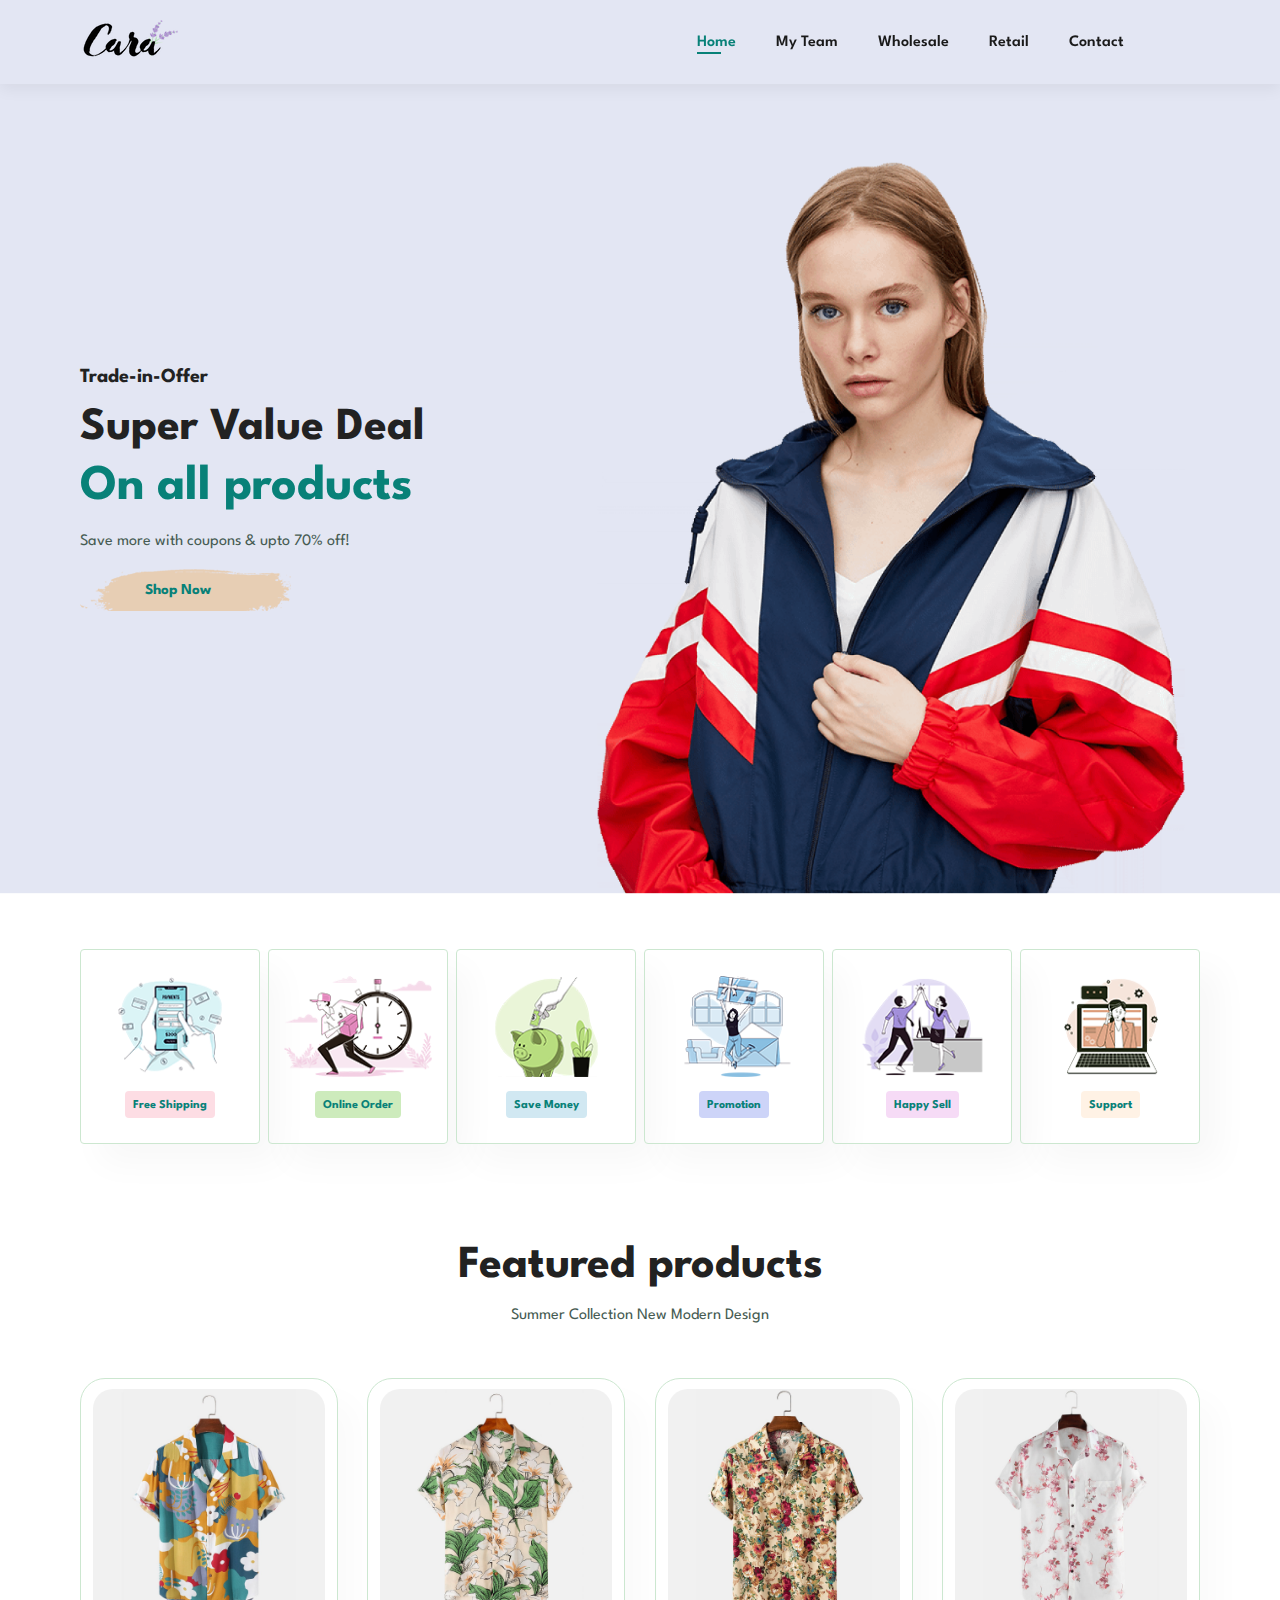
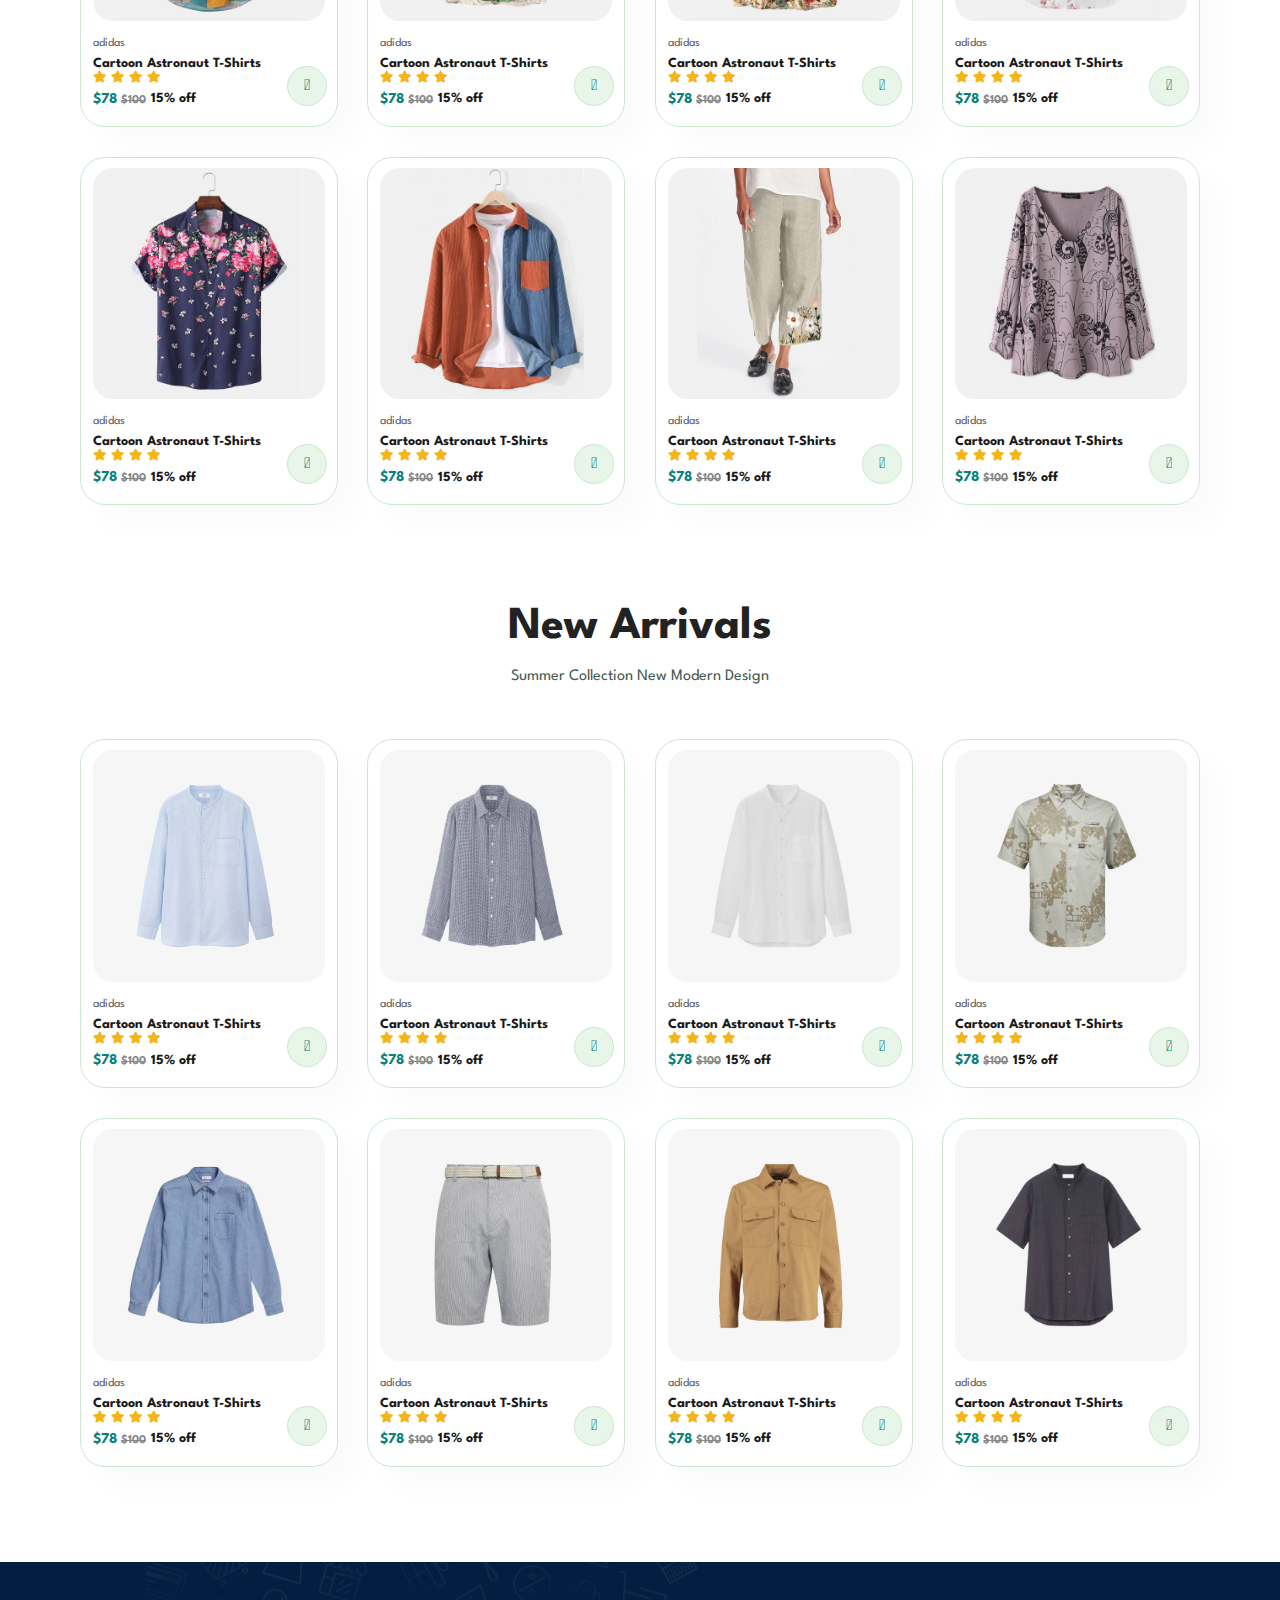
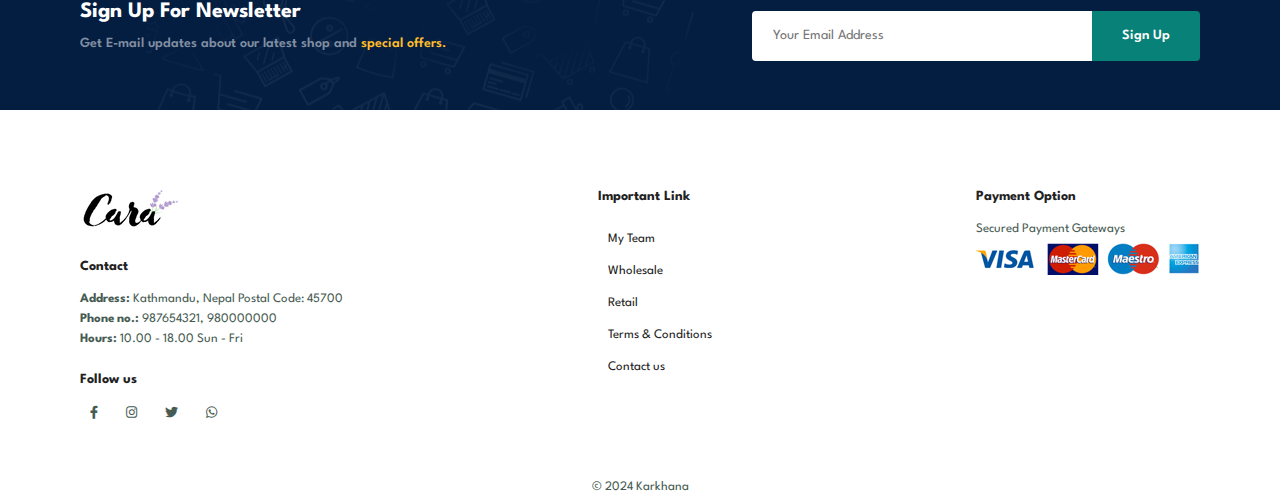
<file: index.html>
<!DOCTYPE html>
<html lang="en">

    <head>
        <meta charset="UTF-8">
        <meta http-equiv="X-UA-Compatible" content="IE=edge">
        <meta name="viewport" content="width=device-width, initial-scale=1.0">
        <title>Sujal</title>
        <link rel="stylesheet" href="https://pro.fontawesome.com/releases/v5.10.0/css/all.css" />

        <link rel="stylesheet" href="style.css">
    </head>

    <body>
        <section id="header">
            <a href="#"><img src="img/logo.png" class="logo" alt=""></a>
            <div>
                <ul id="navbar">
                    <li><a class="active" href="index.html">Home</a></li>
                    <li><a href="about.html">My Team</a></li>
                    <li><a href="wholesale.html">Wholesale</a></li>
                    <li><a href="retail.html">Retail</a></li>
                    <li><a href="contact.html">Contact</a></li>
                    <li id="lg-bag"><a href="cart.html"><i class="far fa-shopping-bag"></i></a></li>
                    <a href="#" id="close"> <i class="far fa-times"></i></a>

                </ul>
            </div>
            <div id="mobile">
                <a href="cart.html"><i class="far fa-shopping-bag"></i></a>
                <i id="bar" class="fas fa-outdent"></i>
            </div>

        </section>

        <section id="hero">
            <h4>
                Trade-in-Offer
            </h4>
            <h2>Super Value Deal</h2>
            <h1>
                On all products
            </h1>
            <p>Save more with coupons & upto 70% off!</p>
            <button>Shop Now</button>
        </section>
        <section id="feature" class="section-p1">
            <div class="fe-box">
                <img src="img/features/f1.png" alt=""> <h6>Free Shipping</h6>
            </div>
            <div class="fe-box">
                <img src="img/features/f2.png" alt=""> <h6>Online Order</h6>
            </div>
            <div class="fe-box">
                <img src="img/features/f3.png" alt=""> <h6>Save Money</h6>
            </div>
            <div class="fe-box">
                <img src="img/features/f4.png" alt=""> <h6>Promotion</h6>
            </div>
            <div class="fe-box">
                <img src="img/features/f5.png" alt=""> <h6>Happy Sell</h6>
            </div>
            <div class="fe-box">
                <img src="img/features/f6.png" alt=""> <h6>Support</h6>
            </div>

        </section>



        <section id="product1" class="section-p1">
            <h2>
                Featured products
            </h2>
            <p>Summer Collection New Modern Design</p>
            <div class="pro-container">
                <div class="pro" onclick="window.location.href='sproduct.html'">
                    <img src="img/products/f1.jpg" alt="">
                    <div class="des">
                        <span>
                            adidas
                        </span>
                        <h5>Cartoon Astronaut T-Shirts</h5>
                        <div class="star">
                            <i class="fas fa-star"></i>
                            <i class="fas fa-star"></i>
                            <i class="fas fa-star"></i>
                            <i class="fas fa-star"></i>
                        </div>
                        <div class="price-discount">
                            <h4>$78 <span class="original-price">$100</span><span class="discounted-price"></span></h4>
                            <h5>15% off</h5>
                        </div>

                    </div>
                    <a href="#"><i class="fal fa-shopping-cart cart"></i></a>
                </div>

                <div class="pro" onclick="window.location.href='sproduct.html'">
                    <img src="img/products/f2.jpg" alt="">
                    <div class="des">
                        <span>
                            adidas
                        </span>
                        <h5>Cartoon Astronaut T-Shirts</h5>
                        <div class="star">
                            <i class="fas fa-star"></i>
                            <i class="fas fa-star"></i>
                            <i class="fas fa-star"></i>
                            <i class="fas fa-star"></i>
                        </div>
                        <div class="price-discount">
                            <h4>$78 <span class="original-price">$100</span><span class="discounted-price"></span></h4>
                            <h5>15% off</h5>
                        </div>

                    </div>
                    <a href="#"><i class="fal fa-shopping-cart cart"></i></a>
                </div>

                <div class="pro" onclick="window.location.href='sproduct.html'">
                    <img src="img/products/f3.jpg" alt="">
                    <div class="des">
                        <span>
                            adidas
                        </span>
                        <h5>Cartoon Astronaut T-Shirts</h5>
                        <div class="star">
                            <i class="fas fa-star"></i>
                            <i class="fas fa-star"></i>
                            <i class="fas fa-star"></i>
                            <i class="fas fa-star"></i>
                        </div>
                        <div class="price-discount">
                            <h4>$78 <span class="original-price">$100</span><span class="discounted-price"></span></h4>
                            <h5>15% off</h5>
                        </div>

                    </div>
                    <a href="#"><i class="fal fa-shopping-cart cart"></i></a>
                </div>

                <div class="pro" onclick="window.location.href='sproduct.html'">
                    <img src="img/products/f4.jpg" alt="">
                    <div class="des">
                        <span>
                            adidas
                        </span>
                        <h5>Cartoon Astronaut T-Shirts</h5>
                        <div class="star">
                            <i class="fas fa-star"></i>
                            <i class="fas fa-star"></i>
                            <i class="fas fa-star"></i>
                            <i class="fas fa-star"></i>
                        </div>
                        <div class="price-discount">
                            <h4>$78 <span class="original-price">$100</span><span class="discounted-price"></span></h4>
                            <h5>15% off</h5>
                        </div>

                    </div>
                    <a href="#"><i class="fal fa-shopping-cart cart"></i></a>
                </div>
                <div class="pro" onclick="window.location.href='sproduct.html'">
                    <img src="img/products/f5.jpg" alt="">
                    <div class="des">
                        <span>
                            adidas
                        </span>
                        <h5>Cartoon Astronaut T-Shirts</h5>
                        <div class="star">
                            <i class="fas fa-star"></i>
                            <i class="fas fa-star"></i>
                            <i class="fas fa-star"></i>
                            <i class="fas fa-star"></i>
                        </div>
                        <div class="price-discount">
                            <h4>$78 <span class="original-price">$100</span><span class="discounted-price"></span></h4>
                            <h5>15% off</h5>
                        </div>

                    </div>
                    <a href="#"><i class="fal fa-shopping-cart cart"></i></a>
                </div>
                <div class="pro" onclick="window.location.href='sproduct.html'">
                    <img src="img/products/f6.jpg" alt="">
                    <div class="des">
                        <span>
                            adidas
                        </span>
                        <h5>Cartoon Astronaut T-Shirts</h5>
                        <div class="star">
                            <i class="fas fa-star"></i>
                            <i class="fas fa-star"></i>
                            <i class="fas fa-star"></i>
                            <i class="fas fa-star"></i>
                        </div>
                        <div class="price-discount">
                            <h4>$78 <span class="original-price">$100</span><span class="discounted-price"></span></h4>
                            <h5>15% off</h5>
                        </div>

                    </div>
                    <a href="#"><i class="fal fa-shopping-cart cart"></i></a>
                </div>
                <div class="pro" onclick="window.location.href='sproduct.html'">
                    <img src="img/products/f7.jpg" alt="">
                    <div class="des">
                        <span>
                            adidas
                        </span>
                        <h5>Cartoon Astronaut T-Shirts</h5>
                        <div class="star">
                            <i class="fas fa-star"></i>
                            <i class="fas fa-star"></i>
                            <i class="fas fa-star"></i>
                            <i class="fas fa-star"></i>
                        </div>
                        <div class="price-discount">
                            <h4>$78 <span class="original-price">$100</span><span class="discounted-price"></span></h4>
                            <h5>15% off</h5>
                        </div>

                    </div>
                    <a href="#"><i class="fal fa-shopping-cart cart"></i></a>
                </div>
                <div class="pro" onclick="window.location.href='sproduct.html'">
                    <img src="img/products/f8.jpg" alt="">
                    <div class="des">
                        <span>
                            adidas
                        </span>
                        <h5>Cartoon Astronaut T-Shirts</h5>
                        <div class="star">
                            <i class="fas fa-star"></i>
                            <i class="fas fa-star"></i>
                            <i class="fas fa-star"></i>
                            <i class="fas fa-star"></i>
                        </div>
                        <div class="price-discount">
                            <h4>$78 <span class="original-price">$100</span><span class="discounted-price"></span></h4>
                            <h5>15% off</h5>
                        </div>

                    </div>
                    <a href="#"><i class="fal fa-shopping-cart cart"></i></a>
                </div>

            </div>

        </section>

        <section id="product1" class="section-p1">
            <h2>
                New Arrivals
            </h2>
            <p>Summer Collection New Modern Design</p>
            <div class="pro-container">
                <div class="pro" onclick="window.location.href='sproduct.html'">
                    <img src="img/products/n1.jpg" alt="">
                    <div class="des">
                        <span>
                            adidas
                        </span>
                        <h5>Cartoon Astronaut T-Shirts</h5>
                        <div class="star">
                            <i class="fas fa-star"></i>
                            <i class="fas fa-star"></i>
                            <i class="fas fa-star"></i>
                            <i class="fas fa-star"></i>
                        </div>
                        <div class="price-discount">
                            <h4>$78 <span class="original-price">$100</span><span class="discounted-price"></span></h4>
                            <h5>15% off</h5>
                        </div>

                    </div>
                    <a href="#"><i class="fal fa-shopping-cart cart"></i></a>
                </div>

                <div class="pro" onclick="window.location.href='sproduct.html'">
                    <img src="img/products/n2.jpg" alt="">
                    <div class="des">
                        <span>
                            adidas
                        </span>
                        <h5>Cartoon Astronaut T-Shirts</h5>
                        <div class="star">
                            <i class="fas fa-star"></i>
                            <i class="fas fa-star"></i>
                            <i class="fas fa-star"></i>
                            <i class="fas fa-star"></i>
                        </div>
                        <div class="price-discount">
                            <h4>$78 <span class="original-price">$100</span><span class="discounted-price"></span></h4>
                            <h5>15% off</h5>
                        </div>

                    </div>
                    <a href="#"><i class="fal fa-shopping-cart cart"></i></a>
                </div>

                <div class="pro" onclick="window.location.href='sproduct.html'">
                    <img src="img/products/n3.jpg" alt="">
                    <div class="des">
                        <span>
                            adidas
                        </span>
                        <h5>Cartoon Astronaut T-Shirts</h5>
                        <div class="star">
                            <i class="fas fa-star"></i>
                            <i class="fas fa-star"></i>
                            <i class="fas fa-star"></i>
                            <i class="fas fa-star"></i>
                        </div>
                        <div class="price-discount">
                            <h4>$78 <span class="original-price">$100</span><span class="discounted-price"></span></h4>
                            <h5>15% off</h5>
                        </div>

                    </div>
                    <a href="#"><i class="fal fa-shopping-cart cart"></i></a>
                </div>

                <div class="pro" onclick="window.location.href='sproduct.html'">
                    <img src="img/products/n4.jpg" alt="">
                    <div class="des">
                        <span>
                            adidas
                        </span>
                        <h5>Cartoon Astronaut T-Shirts</h5>
                        <div class="star">
                            <i class="fas fa-star"></i>
                            <i class="fas fa-star"></i>
                            <i class="fas fa-star"></i>
                            <i class="fas fa-star"></i>
                        </div>
                        <div class="price-discount">
                            <h4>$78 <span class="original-price">$100</span><span class="discounted-price"></span></h4>
                            <h5>15% off</h5>
                        </div>

                    </div>
                    <a href="#"><i class="fal fa-shopping-cart cart"></i></a>
                </div>
                <div class="pro" onclick="window.location.href='sproduct.html'">
                    <img src="img/products/n5.jpg" alt="">
                    <div class="des">
                        <span>
                            adidas
                        </span>
                        <h5>Cartoon Astronaut T-Shirts</h5>
                        <div class="star">
                            <i class="fas fa-star"></i>
                            <i class="fas fa-star"></i>
                            <i class="fas fa-star"></i>
                            <i class="fas fa-star"></i>
                        </div>
                        <div class="price-discount">
                            <h4>$78 <span class="original-price">$100</span><span class="discounted-price"></span></h4>
                            <h5>15% off</h5>
                        </div>

                    </div>
                    <a href="#"><i class="fal fa-shopping-cart cart"></i></a>
                </div>
                <div class="pro" onclick="window.location.href='sproduct.html'">
                    <img src="img/products/n6.jpg" alt="">
                    <div class="des">
                        <span>
                            adidas
                        </span>
                        <h5>Cartoon Astronaut T-Shirts</h5>
                        <div class="star">
                            <i class="fas fa-star"></i>
                            <i class="fas fa-star"></i>
                            <i class="fas fa-star"></i>
                            <i class="fas fa-star"></i>
                        </div>
                        <div class="price-discount">
                            <h4>$78 <span class="original-price">$100</span><span class="discounted-price"></span></h4>
                            <h5>15% off</h5>
                        </div>

                    </div>
                    <a href="#"><i class="fal fa-shopping-cart cart"></i></a>
                </div>
                <div class="pro" onclick="window.location.href='sproduct.html'">
                    <img src="img/products/n7.jpg" alt="">
                    <div class="des">
                        <span>
                            adidas
                        </span>
                        <h5>Cartoon Astronaut T-Shirts</h5>
                        <div class="star">
                            <i class="fas fa-star"></i>
                            <i class="fas fa-star"></i>
                            <i class="fas fa-star"></i>
                            <i class="fas fa-star"></i>
                        </div>
                        <div class="price-discount">
                            <h4>$78 <span class="original-price">$100</span><span class="discounted-price"></span></h4>
                            <h5>15% off</h5>
                        </div>

                    </div>
                    <a href="#"><i class="fal fa-shopping-cart cart"></i></a>
                </div>
                <div class="pro" onclick="window.location.href='sproduct.html'">
                    <img src="img/products/n8.jpg" alt="">
                    <div class="des">
                        <span>
                            adidas
                        </span>
                        <h5>Cartoon Astronaut T-Shirts</h5>
                        <div class="star">
                            <i class="fas fa-star"></i>
                            <i class="fas fa-star"></i>
                            <i class="fas fa-star"></i>
                            <i class="fas fa-star"></i>
                        </div>
                        <div class="price-discount">
                            <h4>$78 <span class="original-price">$100</span><span class="discounted-price"></span></h4>
                            <h5>15% off</h5>
                        </div>

                    </div>
                    <a href="#"><i class="fal fa-shopping-cart cart"></i></a>
                </div>

            </div>

        </section>

       <section id="newsletter" class="section-p1 section-m1" >
        <div class="newstext">
            <h4>Sign Up For Newsletter</h4>
            <P>Get E-mail updates about our latest shop and <span>special offers.</span></P>
        </div>
        <div class="form">
           <input type="email" placeholder="Your Email Address">
           <button class="normal"> Sign Up</button>
        </div>
       </section>


       <footer class="section-p1">
        <div class="col">
            <img class="logo" src="img/logo.png" alt="logo">
            <h4>Contact</h4>
            <p><strong>Address: </strong>Kathmandu, Nepal Postal Code: 45700</p>
            <p><strong>Phone no.: </strong>987654321, 980000000</p>
            <p><strong>Hours: </strong>10.00 - 18.00 Sun - Fri </p>
            <div class="follow">
                <h4>Follow us</h4>
                <div class="icon">
                    <a href="#"><i class="fab fa-facebook-f"></i></a>
                    <a href="#"><i class="fab fa-instagram"></i></a>
                    <a href="#"><i class="fab fa-twitter"></i></a>
                    <a href="#"><i class="fab fa-whatsapp"></i></a>
                </div>
            </div>

        </div>

        <div class="col">
            <h4>Important Link</h4>
            <a href="#">My Team</a>
            <a href="#">Wholesale</a>
            <a href="#">Retail</a>
            <a href="#">Terms & Conditions</a>
            <a href="#">Contact us</a>
        </div>



        <div class="col">
            <h4>Payment Option</h4>
            <p>Secured Payment Gateways</p>
            <img src="img/pay/pay.png" alt="">

        </div>


       </footer>
       <footer>
        <div class="copyright">
            <p> &#169; 2024 Karkhana </p>
        </div>
       </footer>


        <script src="script.js"></script>
    </body>

</html>
</file>
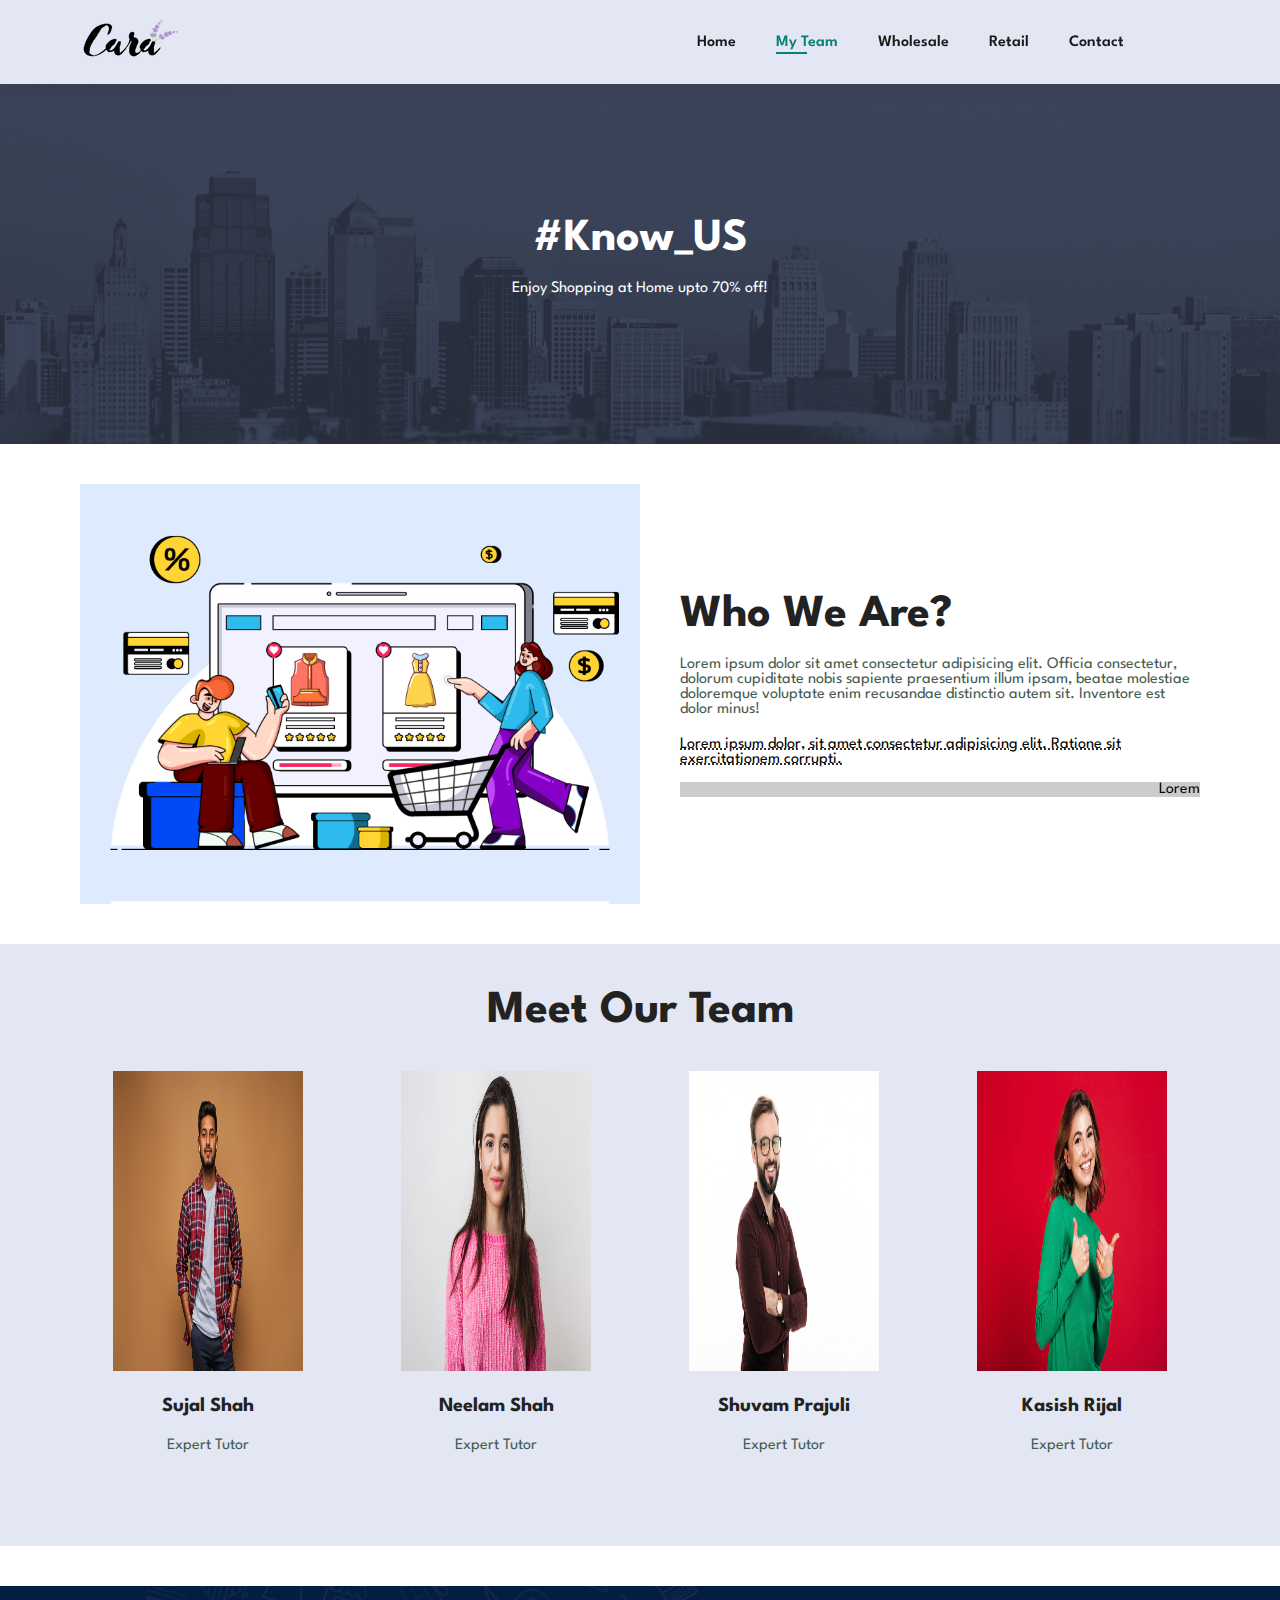
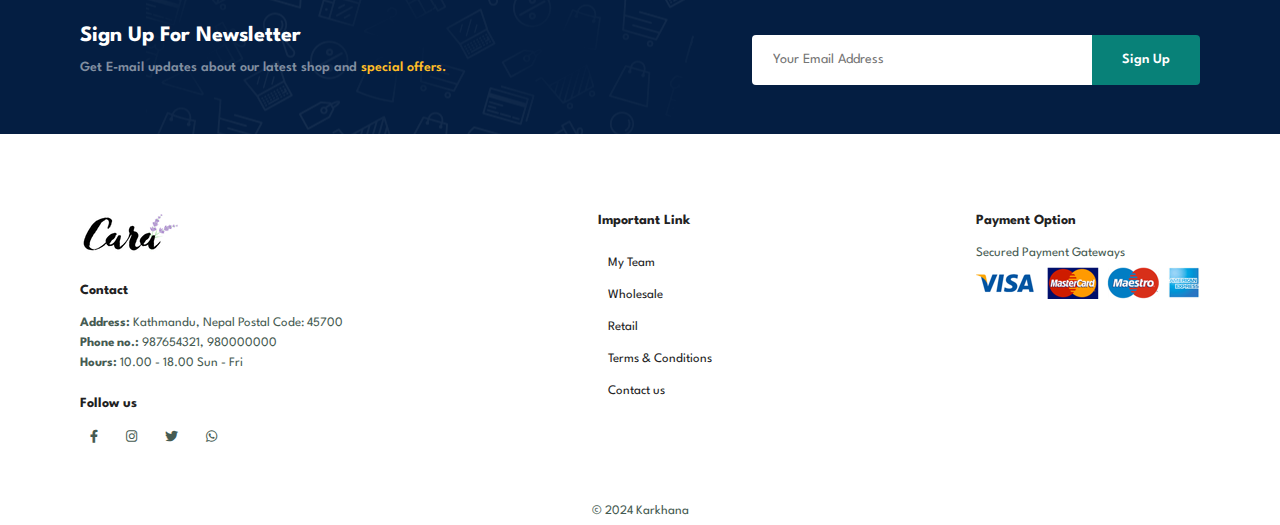
<file: about.html>
<!DOCTYPE html>
<html lang="en">

    <head>
        <meta charset="UTF-8">
        <meta http-equiv="X-UA-Compatible" content="IE=edge">
        <meta name="viewport" content="width=device-width, initial-scale=1.0">
        <title>Sujal</title>
        <link rel="stylesheet" href="https://unicons.iconscout.com/release/v2.1.6/css/unicons.css">
        <link rel="stylesheet" href="https://cdnjs.cloudflare.com/ajax/libs/font-awesome/4.7.0/css/font-awesome.min.css">
        <link rel="stylesheet" href="https://pro.fontawesome.com/releases/v5.10.0/css/all.css" />

        <link rel="stylesheet" href="style.css">
    </head>

    <body>
        <section id="header">
            <a href="#"><img src="img/logo.png" class="logo" alt=""></a>
            <div>
                <ul id="navbar">
                    <li><a href="index.html">Home</a></li>
                    <li><a class="active" href="about.html">My Team</a></li>
                    <li><a href="wholesale.html">Wholesale</a></li>
                    <li><a href="retail.html">Retail</a></li>
                    <li><a href="contact.html">Contact</a></li>
                    <li id="lg-bag"><a href="cart.html"><i class="far fa-shopping-bag"></i></a></li>
                    <a href="#" id="close"> <i class="far fa-times"></i></a>

                </ul>
                </div>
            <div id="mobile">
                <a href="cart.html"><i class="far fa-shopping-bag"></i></a>
                <i id="bar" class="fas fa-outdent"></i>
            </div>

        </section>

        <section id="page-header" class="about-header">

            <h2>#Know_US</h2>

            <p>Enjoy Shopping at Home upto 70% off!</p>

        </section>


        <section id="about-head" class="section-p1">
            <img src="img/about/a6.jpg" alt="">
            <div>
               <h2>Who We Are?</h2>
               <p>Lorem ipsum dolor sit amet consectetur adipisicing elit. Officia consectetur, dolorum cupiditate nobis sapiente praesentium illum ipsam, beatae molestiae doloremque voluptate enim recusandae distinctio autem sit. Inventore est dolor minus!</p>
               <abbr title="">Lorem ipsum dolor, sit amet consectetur adipisicing elit. Ratione sit exercitationem corrupti.</abbr>
               <br>
               <br>
               <marquee bgcolor="#ccc" loop="-1" scrollamount="5" width="100%">Lorem ipsum dolor, sit amet consectetur adipisicing elit. Dolorem, impedit eius.</marquee>
            </div>

        </section>


        <section id="about-team" class="team section-p1">
            <h2 >Meet Our Team</h2>
            <div class=" container team__container">
                <article class="team__member">
                    <div class="team__member-image" >
                        <img src="img/Avatar/Team1.jpg" alt="Team1" width="100%" height="300px">
                    </div>
                    <div class="team__member-info">
                        <h4>Sujal Shah</h4>
                        <p>Expert Tutor</p>
                    </div>
                    <div class="team__member-socials">
                        <a href="https://instagram.com" target="_blank"><i class="uil uil-instagram-alt"></i></a>
                        <a href="https://twitter.com" target="_blank"><i class="uil uil-twitter"></i></a>
                        <a href="https://linkedin.com" target="_blank"><i class="uil uil-linkedin-alt"></i></a>
                    </div>
                </article>


                <article class="team__member">
                    <div class="team__member-image">
                        <img src="/img/Avatar/Team2.jpg" alt="Team2" width="100%" height="300px">
                    </div>
                    <div class="team__member-info">
                        <h4>Neelam Shah</h4>
                        <p>Expert Tutor</p>
                    </div>
                    <div class="team__member-socials">
                        <a href="https://instagram.com" target="_blank"><i class="uil uil-instagram-alt"></i></a>
                        <a href="https://twitter.com" target="_blank"><i class="uil uil-twitter"></i></a>
                        <a href="https://linkedin.com" target="_blank"><i class="uil uil-linkedin-alt"></i></a>
                    </div>
                </article>

                <article class="team__member">
                    <div class="team__member-image">
                        <img src="img/Avatar/Team3.jpg" alt="Team3" width="100%" height="300px">
                    </div>
                    <div class="team__member-info">
                        <h4>Shuvam Prajuli</h4>
                        <p>Expert Tutor</p>
                    </div>
                    <div class="team__member-socials">
                        <a href="https://instagram.com" target="_blank"><i class="uil uil-instagram-alt"></i></a>
                        <a href="https://twitter.com" target="_blank"><i class="uil uil-twitter"></i></a>
                        <a href="https://linkedin.com" target="_blank"><i class="uil uil-linkedin-alt"></i></a>
                    </div>
                </article>

                <article class="team__member">
                    <div class="team__member-image">
                        <img src="img/Avatar/Team4.jpg" alt="Team4" width="100%" height="300px">
                    </div>
                    <div class="team__member-info">
                        <h4>Kasish Rijal</h4>
                        <p>Expert Tutor</p>
                    </div>
                    <div class="team__member-socials">
                        <a href="https://instagram.com" target="_blank"><i class="uil uil-instagram-alt"></i></a>
                        <a href="https://twitter.com" target="_blank"><i class="uil uil-twitter"></i></a>
                        <a href="https://linkedin.com" target="_blank"><i class="uil uil-linkedin-alt"></i></a>
                    </div>
                </article>




            </div>

        </section>








        <section id="newsletter" class="section-p1 section-m1" >
            <div class="newstext">
                <h4>Sign Up For Newsletter</h4>
                <P>Get E-mail updates about our latest shop and <span>special offers.</span></P>
            </div>
            <div class="form">
               <input type="email" placeholder="Your Email Address">
               <button class="normal"> Sign Up</button>
            </div>
           </section>




       <footer class="section-p1">
        <div class="col">
            <img class="logo" src="img/logo.png" alt="logo">
            <h4>Contact</h4>
            <p><strong>Address: </strong>Kathmandu, Nepal Postal Code: 45700</p>
            <p><strong>Phone no.: </strong>987654321, 980000000</p>
            <p><strong>Hours: </strong>10.00 - 18.00 Sun - Fri </p>
            <div class="follow">
                <h4>Follow us</h4>
                <div class="icon">
                    <a href="#"><i class="fab fa-facebook-f"></i></a>
                    <a href="#"><i class="fab fa-instagram"></i></a>
                    <a href="#"><i class="fab fa-twitter"></i></a>
                    <a href="#"><i class="fab fa-whatsapp"></i></a>
                </div>
            </div>

        </div>

        <div class="col">
            <h4>Important Link</h4>
            <a href="#">My Team</a>
            <a href="#">Wholesale</a>
            <a href="#">Retail</a>
            <a href="#">Terms & Conditions</a>
            <a href="#">Contact us</a>
        </div>



        <div class="col">
            <h4>Payment Option</h4>
            <p>Secured Payment Gateways</p>
            <img src="img/pay/pay.png" alt="">

        </div>


       </footer>
       <footer>
        <div class="copyright">
            <p> &#169; 2024 Karkhana </p>
        </div>
       </footer>


        <script src="script.js"></script>
    </body>

</html>
</file>
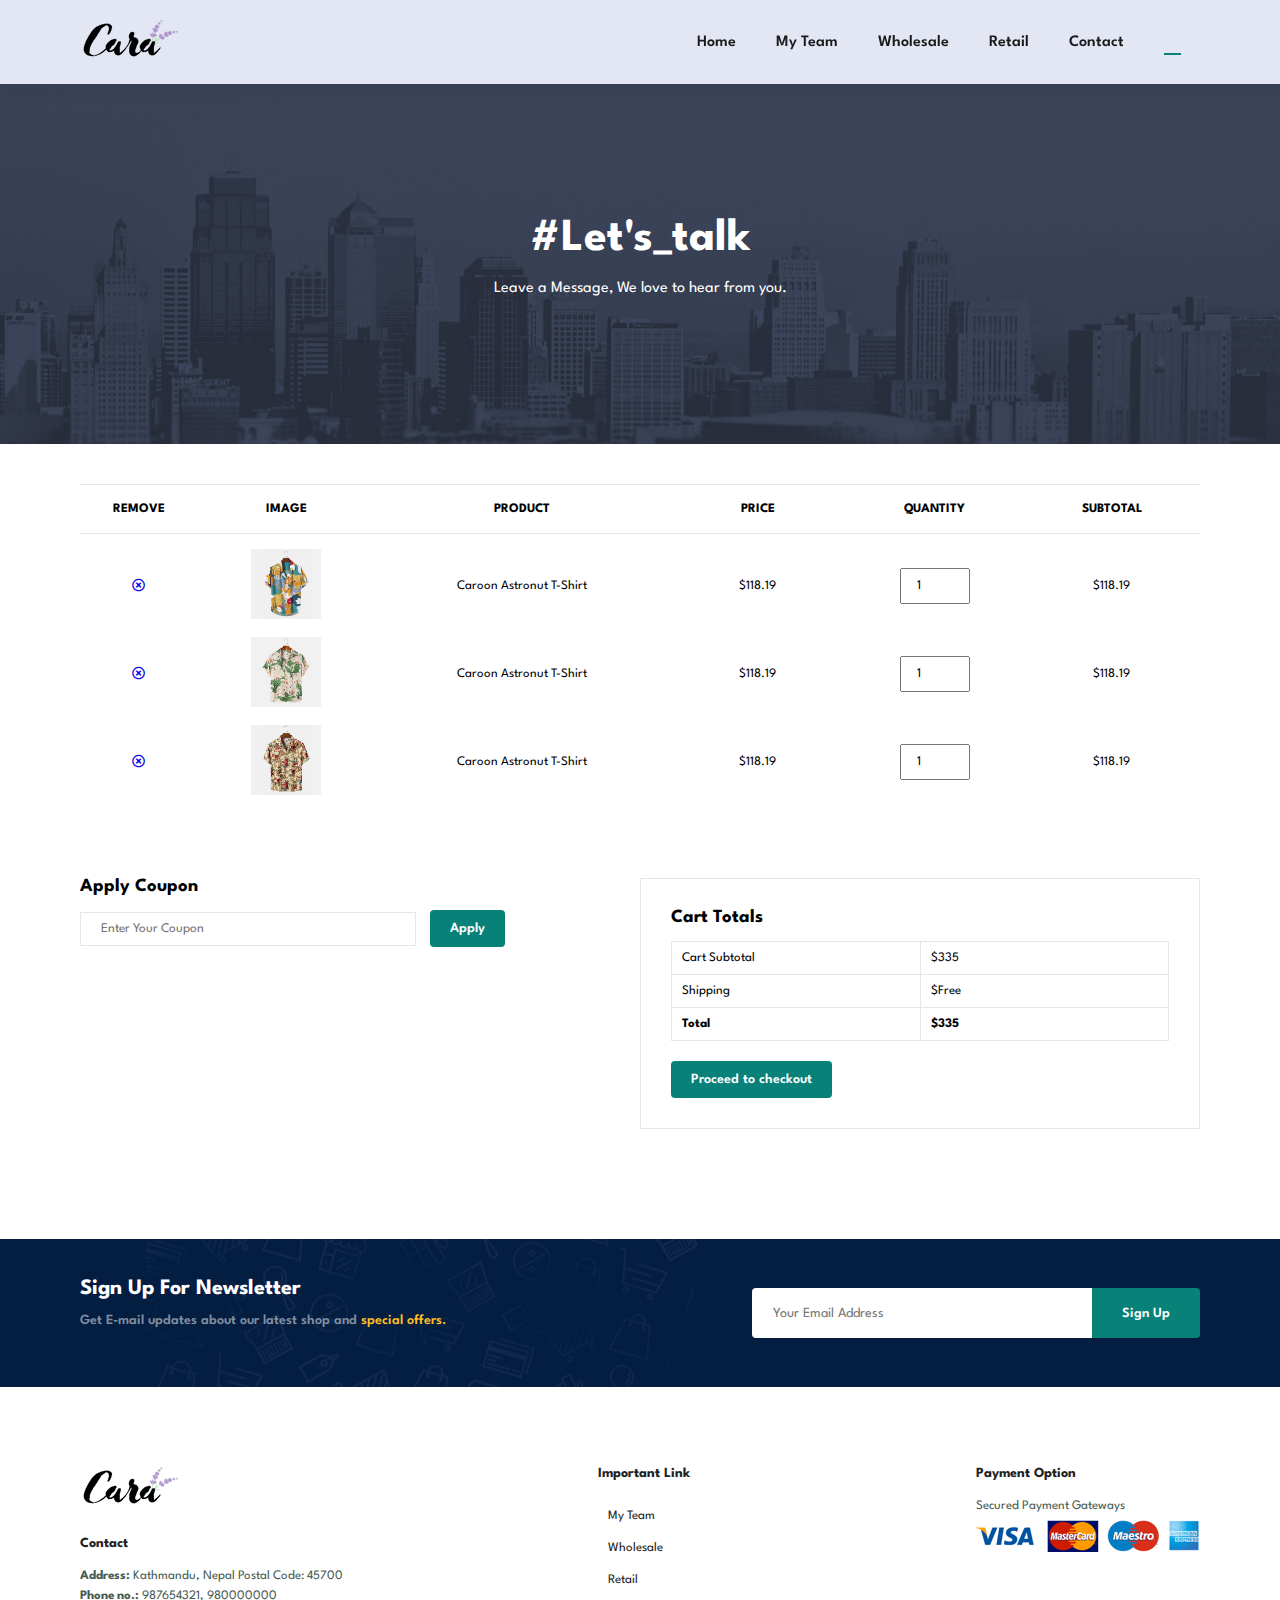
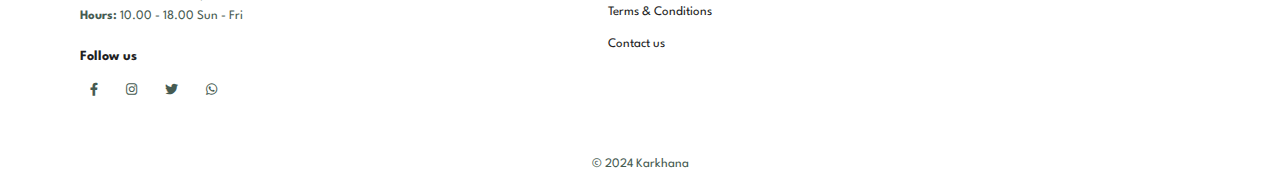
<file: cart.html>
<!DOCTYPE html>
<html lang="en">

    <head>
        <meta charset="UTF-8">
        <meta http-equiv="X-UA-Compatible" content="IE=edge">
        <meta name="viewport" content="width=device-width, initial-scale=1.0">
        <title>Sujal</title>
        <link rel="stylesheet" href="https://pro.fontawesome.com/releases/v5.10.0/css/all.css" />

        <link rel="stylesheet" href="style.css">
    </head>

    <body>
        <section id="header">
            <a href="#"><img src="img/logo.png" class="logo" alt=""></a>
            <div>
                <ul id="navbar">
                    <li><a href="index.html">Home</a></li>
                    <li><a href="about.html">My Team</a></li>
                    <li><a href="wholesale.html">Wholesale</a></li>
                    <li><a href="retail.html">Retail</a></li>
                    <li><a href="contact.html">Contact</a></li>
                    <li id="lg-bag"><a class="active" href="cart.html"><i class="far fa-shopping-bag"></i></a></li>
                    <a href="#" id="close"> <i class="far fa-times"></i></a>

                </ul>
                </div>
            <div id="mobile">
                <a href="cart.html"><i class="far fa-shopping-bag"></i></a>
                <i id="bar" class="fas fa-outdent"></i>
            </div>

        </section>

        <section id="page-header" class="about-header">

            <h2>#Let's_talk</h2>

            <p>Leave a Message, We love to hear from you.</p>

        </section>

        <section id="cart" class="section-p1">
            <table width="100%">
                <thead>
                    <tr>
                        <td>Remove</td>
                        <td>Image</td>
                        <td>Product</td>
                        <td>Price</td>
                        <td>Quantity</td>
                        <td>Subtotal</td>
                    </tr>
                </thead>
                <tbody>
                    <tr>
                        <td><a href="#"><i class="far fa-times-circle"></i></a></td>
                        <td><img src="img/products/f1.jpg" alt=""></td>
                        <td>Caroon Astronut T-Shirt</td>
                        <td>$118.19</td>
                        <td><input type="number" value="1"></td>
                        <td>$118.19</td>
                    </tr>

                        <td><a href="#"><i class="far fa-times-circle"></i></a></td>
                        <td><img src="img/products/f2.jpg" alt=""></td>
                        <td>Caroon Astronut T-Shirt</td>
                        <td>$118.19</td>
                        <td><input type="number" value="1"></td>
                        <td>$118.19</td>
                    </tr>

                        <td><a href="#"><i class="far fa-times-circle"></i></a></td>
                        <td><img src="img/products/f3.jpg" alt=""></td>
                        <td>Caroon Astronut T-Shirt</td>
                        <td>$118.19</td>
                        <td><input type="number" value="1"></td>
                        <td>$118.19</td>
                    </tr>
                </tbody>
            </table>
        </section>


        <section id="cart-add" class="section-p1">
            <div id="coupon">
                <h3>Apply Coupon</h3>
                <div>
                    <input type="text" placeholder="Enter Your Coupon">
                    <button class="normal">Apply</button>
                </div>
            </div>
            <div id="subtotal">
                <h3>Cart Totals</h3>
                <table>
                    <tr>
                        <td>Cart Subtotal</td>
                        <td>$335</td>
                    </tr>
                    <tr>
                        <td>Shipping</td>
                        <td>$Free</td>
                    </tr>
                    <tr>
                        <td><strong>Total</strong></td>
                        <td><strong>$335</strong></td>
                    </tr>
                </table>
                <button class="normal">Proceed to checkout</button>
            </div>
        </section>







        <section id="newsletter" class="section-p1 section-m1" >
            <div class="newstext">
                <h4>Sign Up For Newsletter</h4>
                <P>Get E-mail updates about our latest shop and <span>special offers.</span></P>
            </div>
            <div class="form">
               <input type="email" placeholder="Your Email Address">
               <button class="normal"> Sign Up</button>
            </div>
           </section>




       <footer class="section-p1">
        <div class="col">
            <img class="logo" src="img/logo.png" alt="logo">
            <h4>Contact</h4>
            <p><strong>Address: </strong>Kathmandu, Nepal Postal Code: 45700</p>
            <p><strong>Phone no.: </strong>987654321, 980000000</p>
            <p><strong>Hours: </strong>10.00 - 18.00 Sun - Fri </p>
            <div class="follow">
                <h4>Follow us</h4>
                <div class="icon">
                    <a href="#"><i class="fab fa-facebook-f"></i></a>
                    <a href="#"><i class="fab fa-instagram"></i></a>
                    <a href="#"><i class="fab fa-twitter"></i></a>
                    <a href="#"><i class="fab fa-whatsapp"></i></a>
                </div>
            </div>

        </div>

        <div class="col">
            <h4>Important Link</h4>
            <a href="#">My Team</a>
            <a href="#">Wholesale</a>
            <a href="#">Retail</a>
            <a href="#">Terms & Conditions</a>
            <a href="#">Contact us</a>
        </div>



        <div class="col">
            <h4>Payment Option</h4>
            <p>Secured Payment Gateways</p>
            <img src="img/pay/pay.png" alt="">

        </div>


       </footer>
       <footer>
        <div class="copyright">
            <p> &#169; 2024 Karkhana </p>
        </div>
       </footer>


        <script src="script.js"></script>
    </body>

</html>
</file>
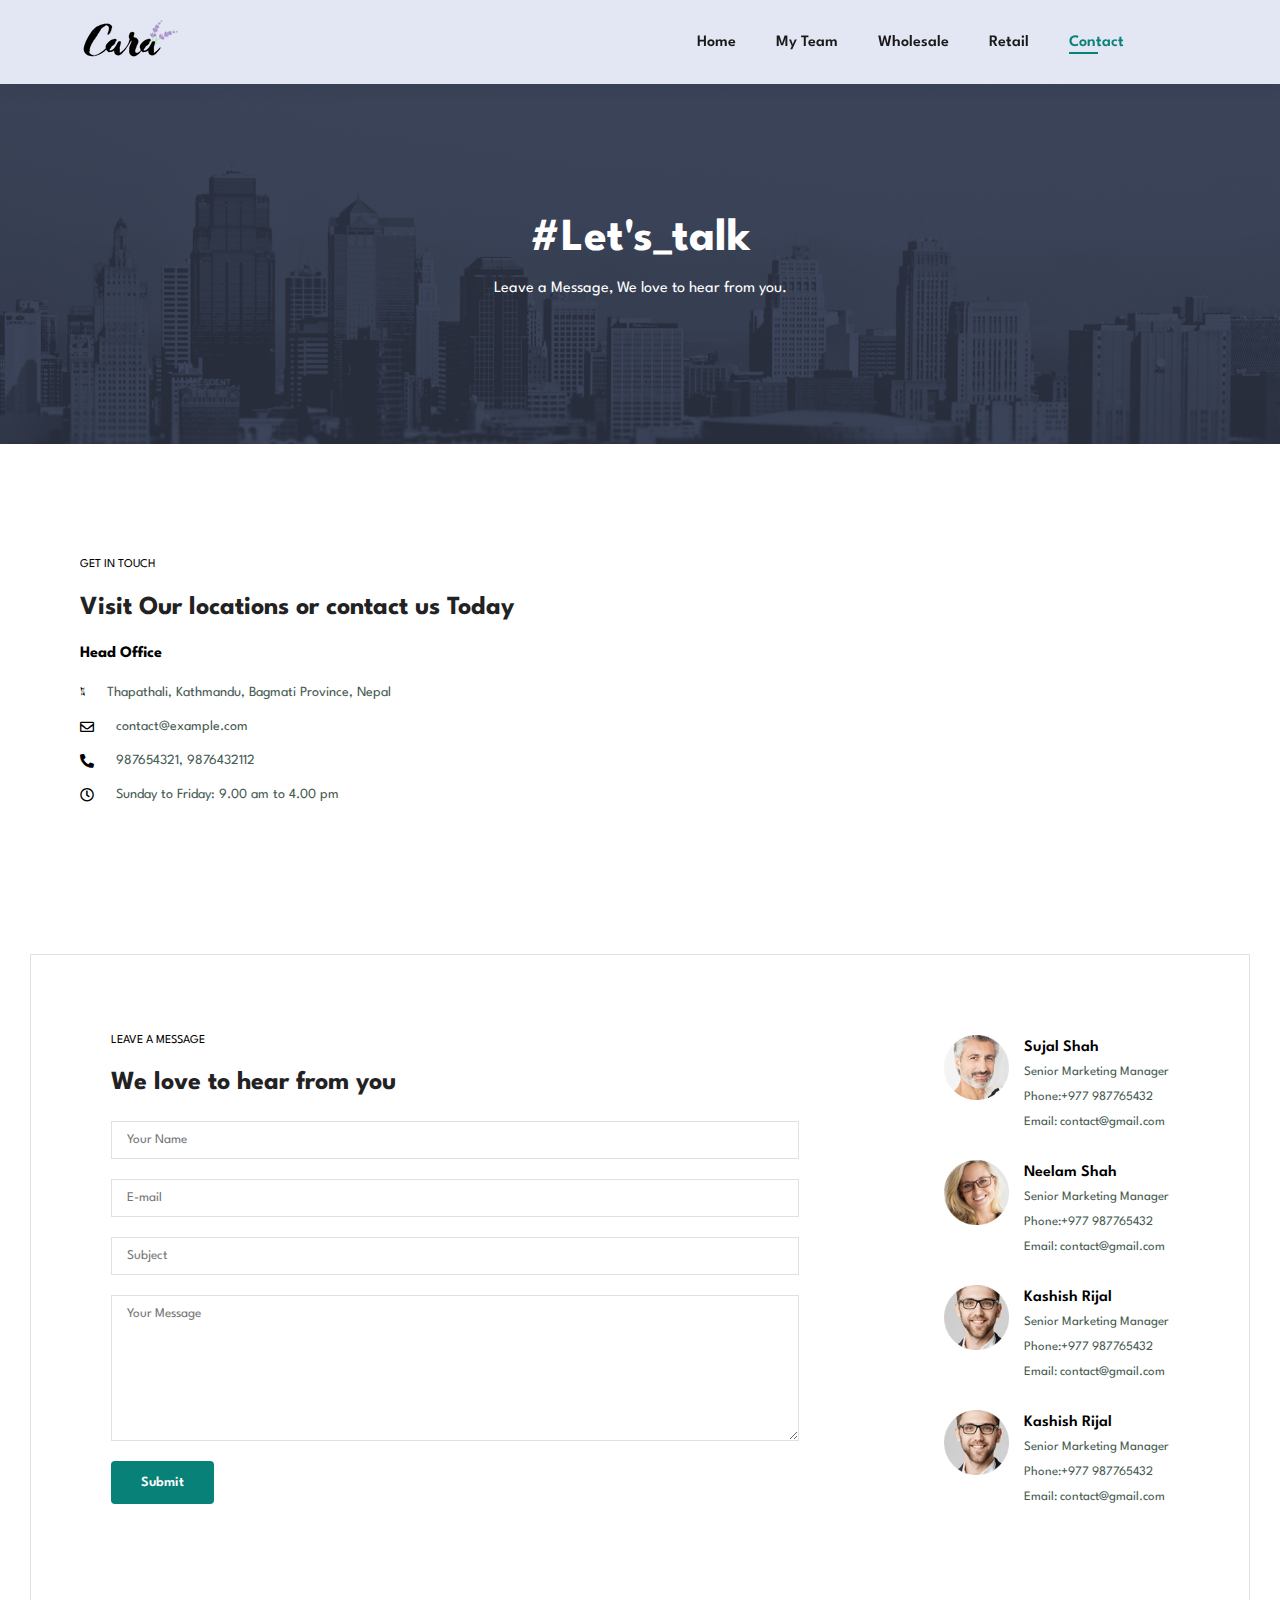
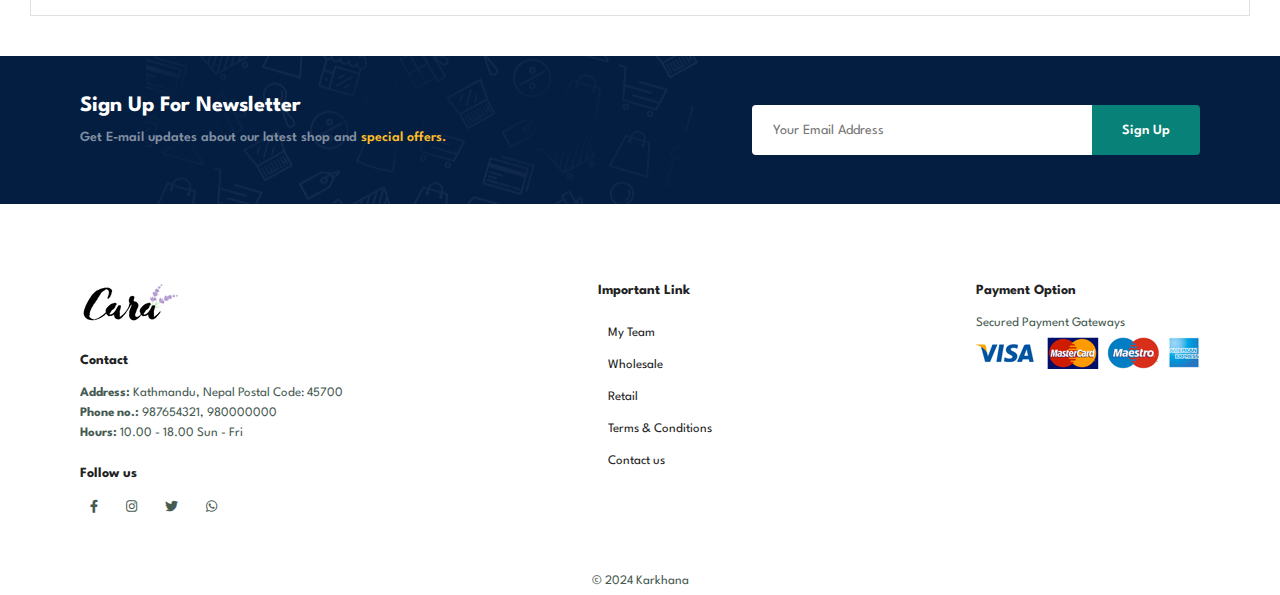
<file: contact.html>
<!DOCTYPE html>
<html lang="en">

    <head>
        <meta charset="UTF-8">
        <meta http-equiv="X-UA-Compatible" content="IE=edge">
        <meta name="viewport" content="width=device-width, initial-scale=1.0">
        <title>Sujal</title>
        <link rel="stylesheet" href="https://pro.fontawesome.com/releases/v5.10.0/css/all.css" />

        <link rel="stylesheet" href="style.css">
    </head>

    <body>
        <section id="header">
            <a href="#"><img src="img/logo.png" class="logo" alt=""></a>
            <div>
                <ul id="navbar">
                    <li><a href="index.html">Home</a></li>
                    <li><a href="about.html">My Team</a></li>
                    <li><a href="wholesale.html">Wholesale</a></li>
                    <li><a href="retail.html">Retail</a></li>
                    <li><a class="active" href="contact.html">Contact</a></li>
                    <li id="lg-bag"><a href="cart.html"><i class="far fa-shopping-bag"></i></a></li>
                    <a href="#" id="close"> <i class="far fa-times"></i></a>

                </ul>
                </div>
            <div id="mobile">
                <a href="cart.html"><i class="far fa-shopping-bag"></i></a>
                <i id="bar" class="fas fa-outdent"></i>
            </div>

        </section>

        <section id="page-header" class="about-header">

            <h2>#Let's_talk</h2>

            <p>Leave a Message, We love to hear from you.</p>

        </section>

        <section id="contact-details" class="section-p1">
            <div class="details">
                <span>GET IN TOUCH</span>
                <h2>Visit Our locations or contact us Today</h2>
                <h3>Head Office</h3>
                <div>
                    <li>
                        <i class="fal fa-map"></i>
                        <p>Thapathali, Kathmandu, Bagmati Province, Nepal</p>
                    </li>
                    <li>
                        <i class="far fa-envelope"></i>
                        <p>contact@example.com</p>
                    </li>
                    <li>
                        <i class="fas fa-phone-alt"></i>
                        <p>987654321, 9876432112</p>
                    </li>
                    <li>
                        <i class="far fa-clock"></i>
                        <p>Sunday to Friday: 9.00 am to 4.00 pm</p>
                    </li>
                </div>

            </div>
            <div class="map">
                <iframe src="https://www.google.com/maps/embed?pb=!1m18!1m12!1m3!1d7065.721969443527!2d85.31749364232006!3d27.6906911547681!2m3!1f0!2f0!3f0!3m2!1i1024!2i768!4f13.1!3m3!1m2!1s0x39eb19b163529399%3A0x522e7f4734ac0fb9!2sNorvic%20International%20Hospital!5e0!3m2!1sen!2snp!4v1712950453730!5m2!1sen!2snp" width="600" height="450" style="border:0;" allowfullscreen="" loading="lazy" referrerpolicy="no-referrer-when-downgrade"></iframe>

            </div>
        </section>

        <section id="form-details">
            <form action="">
                <span>LEAVE A MESSAGE</span>
                <h2>We love to hear from you</h2>
                <input type="text" placeholder="Your Name">
                <input type="email" placeholder="E-mail">
                <input type="text" placeholder="Subject">
                <textarea name="" id="" cols="30" rows="10" placeholder="Your Message"></textarea>
                <button class="normal">Submit</button>
            </form>

            <div class="people">
                <div>
                    <img src="img/people/1.png" alt=""><p><span>Sujal Shah</span>Senior Marketing Manager <br>Phone:+977 987765432 <br>Email: contact@gmail.com</p>
                </div>
                <div>
                    <img src="img/people/3.png" alt=""><p><span>Neelam Shah</span>Senior Marketing Manager <br>Phone:+977 987765432 <br>Email: contact@gmail.com</p>
                </div>
                <div>
                    <img src="img/people/2.png" alt=""><p><span>Kashish Rijal</span>Senior Marketing Manager <br>Phone:+977 987765432 <br>Email: contact@gmail.com</p>
                </div>
                <div>
                    <img src="img/people/2.png" alt=""><p><span>Kashish Rijal</span>Senior Marketing Manager <br>Phone:+977 987765432 <br>Email: contact@gmail.com</p>
                </div>
            </div>
        </section>


        <section id="newsletter" class="section-p1 section-m1" >
            <div class="newstext">
                <h4>Sign Up For Newsletter</h4>
                <P>Get E-mail updates about our latest shop and <span>special offers.</span></P>
            </div>
            <div class="form">
               <input type="email" placeholder="Your Email Address">
               <button class="normal"> Sign Up</button>
            </div>
           </section>




       <footer class="section-p1">
        <div class="col">
            <img class="logo" src="img/logo.png" alt="logo">
            <h4>Contact</h4>
            <p><strong>Address: </strong>Kathmandu, Nepal Postal Code: 45700</p>
            <p><strong>Phone no.: </strong>987654321, 980000000</p>
            <p><strong>Hours: </strong>10.00 - 18.00 Sun - Fri </p>
            <div class="follow">
                <h4>Follow us</h4>
                <div class="icon">
                    <a href="#"><i class="fab fa-facebook-f"></i></a>
                    <a href="#"><i class="fab fa-instagram"></i></a>
                    <a href="#"><i class="fab fa-twitter"></i></a>
                    <a href="#"><i class="fab fa-whatsapp"></i></a>
                </div>
            </div>

        </div>

        <div class="col">
            <h4>Important Link</h4>
            <a href="#">My Team</a>
            <a href="#">Wholesale</a>
            <a href="#">Retail</a>
            <a href="#">Terms & Conditions</a>
            <a href="#">Contact us</a>
        </div>



        <div class="col">
            <h4>Payment Option</h4>
            <p>Secured Payment Gateways</p>
            <img src="img/pay/pay.png" alt="">

        </div>


       </footer>
       <footer>
        <div class="copyright">
            <p> &#169; 2024 Karkhana </p>
        </div>
       </footer>


        <script src="script.js"></script>
    </body>

</html>
</file>
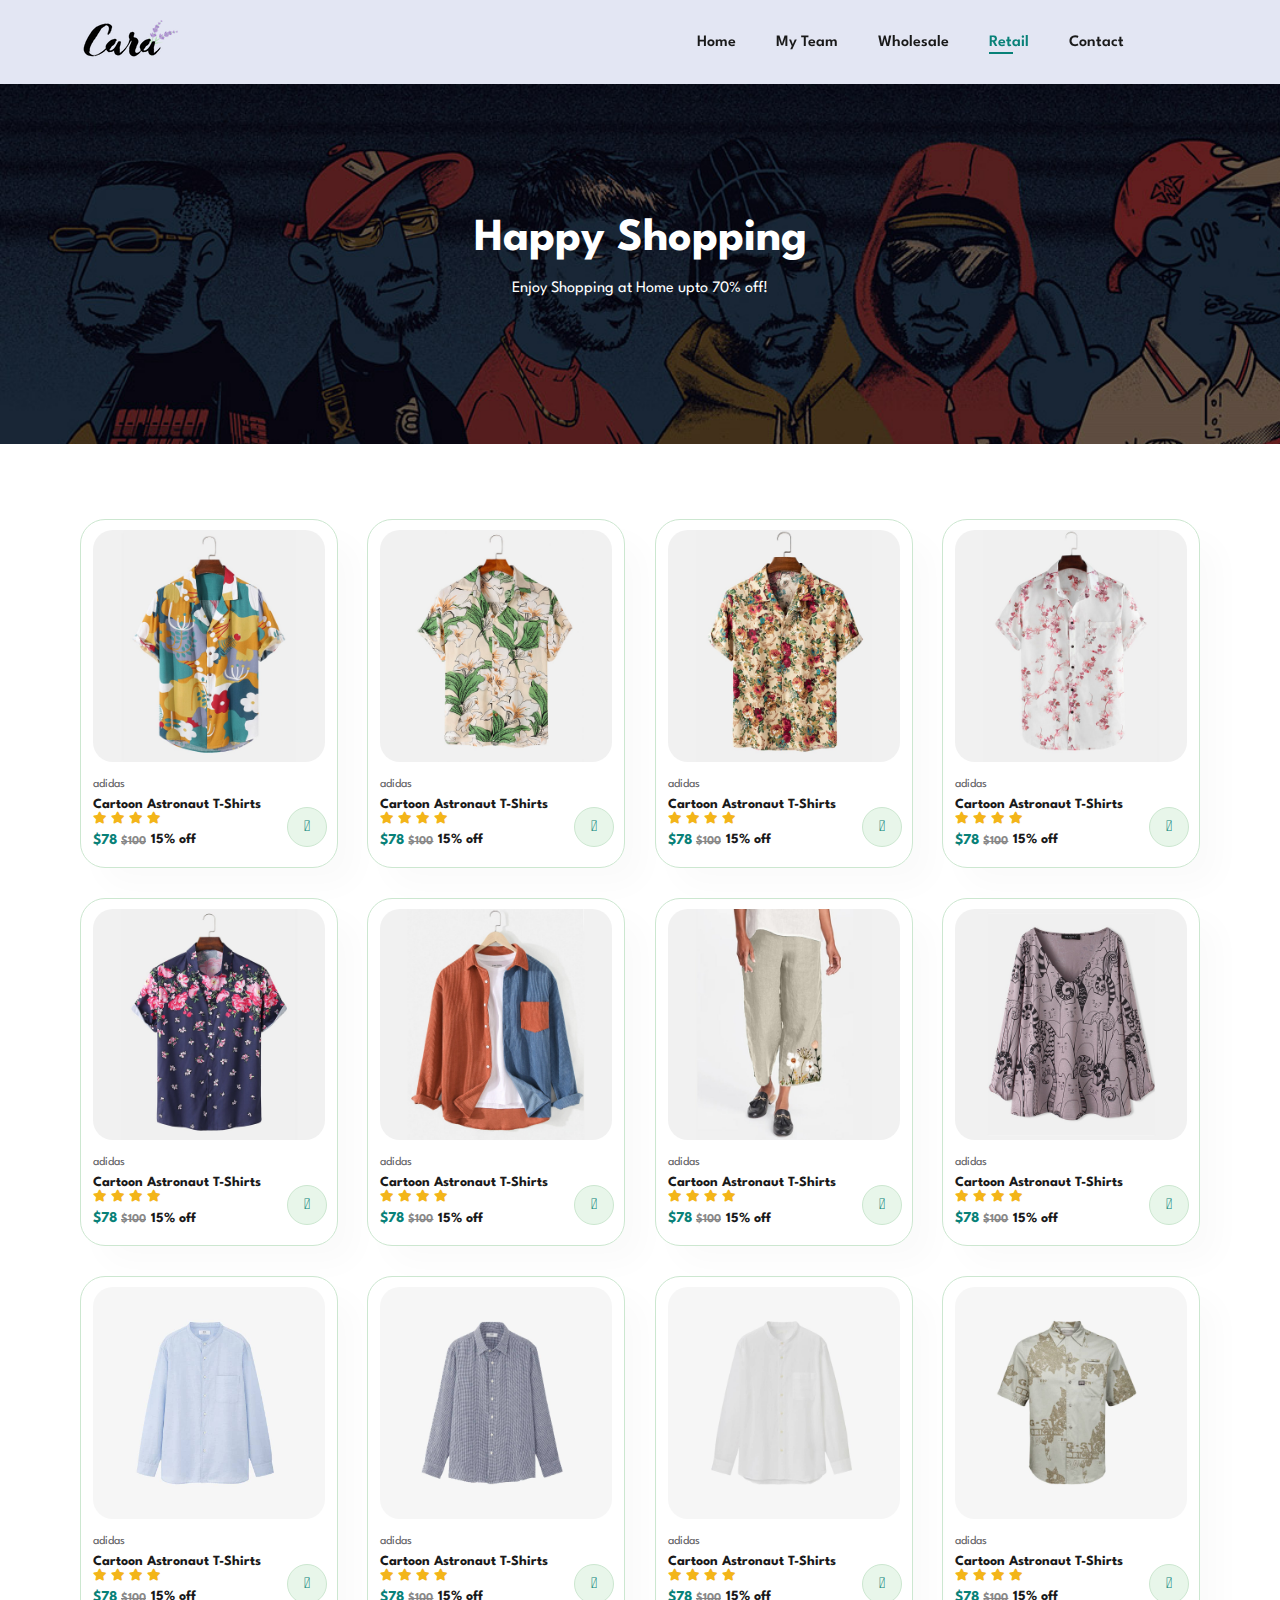
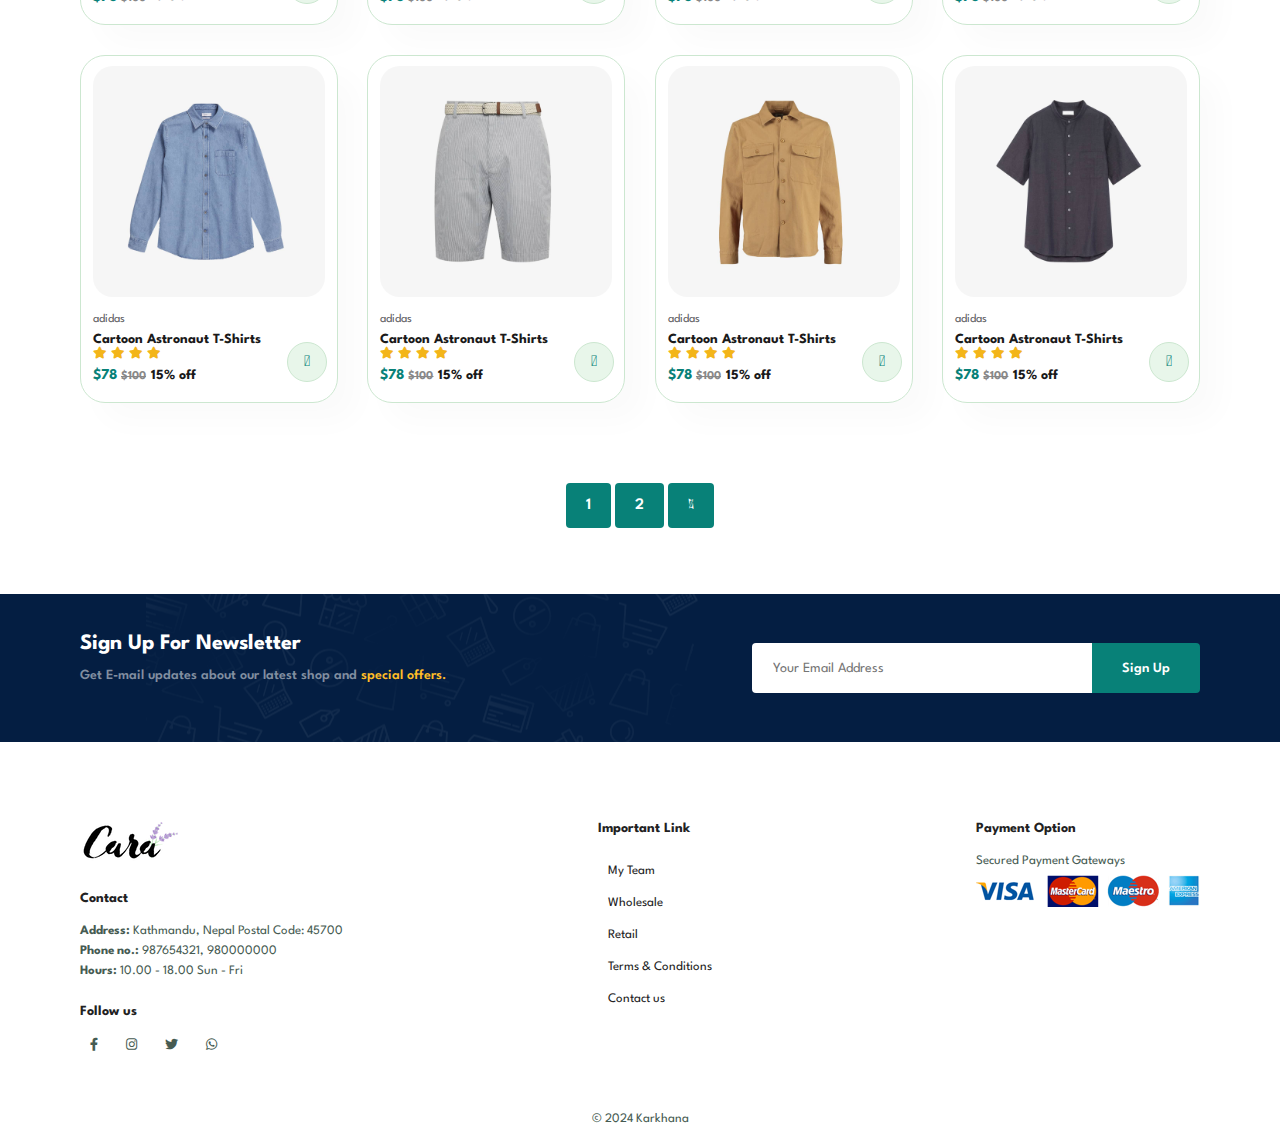
<file: retail.html>
<!DOCTYPE html>
<html lang="en">

    <head>
        <meta charset="UTF-8">
        <meta http-equiv="X-UA-Compatible" content="IE=edge">
        <meta name="viewport" content="width=device-width, initial-scale=1.0">
        <title>Sujal</title>
        <link rel="stylesheet" href="https://pro.fontawesome.com/releases/v5.10.0/css/all.css" />

        <link rel="stylesheet" href="style.css">
    </head>

    <body>
        <section id="header">
            <a href="#"><img src="img/logo.png" class="logo" alt=""></a>
            <div>
                <ul id="navbar">
                    <li><a href="index.html">Home</a></li>
                    <li><a href="about.html">My Team</a></li>
                    <li><a href="wholesale.html">Wholesale</a></li>
                    <li><a class="active" href="retail.html">Retail</a></li>
                    <li><a href="contact.html">Contact</a></li>
                    <li id="lg-bag"><a href="cart.html"><i class="far fa-shopping-bag"></i></a></li>
                    <a href="#" id="close"> <i class="far fa-times"></i></a>

                </ul>
            </div>
            <div id="mobile">
                <a href="cart.html"><i class="far fa-shopping-bag"></i></a>
                <i id="bar" class="fas fa-outdent"></i>
            </div>

        </section>

        <section id="page-header">

            <h2>Happy Shopping</h2>

            <p>Enjoy Shopping at Home upto 70% off!</p>

        </section>




        <section id="product1" class="section-p1">

            <div class="pro-container">
                <div class="pro" onclick="window.location.href='sproduct.html'">
                    <img src="img/products/f1.jpg" alt="">
                    <div class="des">
                        <span>
                            adidas
                        </span>
                        <h5>Cartoon Astronaut T-Shirts</h5>
                        <div class="star">
                            <i class="fas fa-star"></i>
                            <i class="fas fa-star"></i>
                            <i class="fas fa-star"></i>
                            <i class="fas fa-star"></i>
                        </div>
                        <div class="price-discount">
                            <h4>$78 <span class="original-price">$100</span><span class="discounted-price"></span></h4>
                            <h5>15% off</h5>
                        </div>

                    </div>
                    <a href="#"><i class="fal fa-shopping-cart cart"></i></a>
                </div>

                <div class="pro">
                    <img src="img/products/f2.jpg" alt="">
                    <div class="des">
                        <span>
                            adidas
                        </span>
                        <h5>Cartoon Astronaut T-Shirts</h5>
                        <div class="star">
                            <i class="fas fa-star"></i>
                            <i class="fas fa-star"></i>
                            <i class="fas fa-star"></i>
                            <i class="fas fa-star"></i>
                        </div>
                        <div class="price-discount">
                            <h4>$78 <span class="original-price">$100</span><span class="discounted-price"></span></h4>
                            <h5>15% off</h5>
                        </div>

                    </div>
                    <a href="#"><i class="fal fa-shopping-cart cart"></i></a>
                </div>

                <div class="pro">
                    <img src="img/products/f3.jpg" alt="">
                    <div class="des">
                        <span>
                            adidas
                        </span>
                        <h5>Cartoon Astronaut T-Shirts</h5>
                        <div class="star">
                            <i class="fas fa-star"></i>
                            <i class="fas fa-star"></i>
                            <i class="fas fa-star"></i>
                            <i class="fas fa-star"></i>
                        </div>
                        <div class="price-discount">
                            <h4>$78 <span class="original-price">$100</span><span class="discounted-price"></span></h4>
                            <h5>15% off</h5>
                        </div>

                    </div>
                    <a href="#"><i class="fal fa-shopping-cart cart"></i></a>
                </div>

                <div class="pro">
                    <img src="img/products/f4.jpg" alt="">
                    <div class="des">
                        <span>
                            adidas
                        </span>
                        <h5>Cartoon Astronaut T-Shirts</h5>
                        <div class="star">
                            <i class="fas fa-star"></i>
                            <i class="fas fa-star"></i>
                            <i class="fas fa-star"></i>
                            <i class="fas fa-star"></i>
                        </div>
                        <div class="price-discount">
                            <h4>$78 <span class="original-price">$100</span><span class="discounted-price"></span></h4>
                            <h5>15% off</h5>
                        </div>

                    </div>
                    <a href="#"><i class="fal fa-shopping-cart cart"></i></a>
                </div>
                <div class="pro">
                    <img src="img/products/f5.jpg" alt="">
                    <div class="des">
                        <span>
                            adidas
                        </span>
                        <h5>Cartoon Astronaut T-Shirts</h5>
                        <div class="star">
                            <i class="fas fa-star"></i>
                            <i class="fas fa-star"></i>
                            <i class="fas fa-star"></i>
                            <i class="fas fa-star"></i>
                        </div>
                        <div class="price-discount">
                            <h4>$78 <span class="original-price">$100</span><span class="discounted-price"></span></h4>
                            <h5>15% off</h5>
                        </div>

                    </div>
                    <a href="#"><i class="fal fa-shopping-cart cart"></i></a>
                </div>
                <div class="pro">
                    <img src="img/products/f6.jpg" alt="">
                    <div class="des">
                        <span>
                            adidas
                        </span>
                        <h5>Cartoon Astronaut T-Shirts</h5>
                        <div class="star">
                            <i class="fas fa-star"></i>
                            <i class="fas fa-star"></i>
                            <i class="fas fa-star"></i>
                            <i class="fas fa-star"></i>
                        </div>
                        <div class="price-discount">
                            <h4>$78 <span class="original-price">$100</span><span class="discounted-price"></span></h4>
                            <h5>15% off</h5>
                        </div>

                    </div>
                    <a href="#"><i class="fal fa-shopping-cart cart"></i></a>
                </div>
                <div class="pro">
                    <img src="img/products/f7.jpg" alt="">
                    <div class="des">
                        <span>
                            adidas
                        </span>
                        <h5>Cartoon Astronaut T-Shirts</h5>
                        <div class="star">
                            <i class="fas fa-star"></i>
                            <i class="fas fa-star"></i>
                            <i class="fas fa-star"></i>
                            <i class="fas fa-star"></i>
                        </div>
                        <div class="price-discount">
                            <h4>$78 <span class="original-price">$100</span><span class="discounted-price"></span></h4>
                            <h5>15% off</h5>
                        </div>

                    </div>
                    <a href="#"><i class="fal fa-shopping-cart cart"></i></a>
                </div>
                <div class="pro">
                    <img src="img/products/f8.jpg" alt="">
                    <div class="des">
                        <span>
                            adidas
                        </span>
                        <h5>Cartoon Astronaut T-Shirts</h5>
                        <div class="star">
                            <i class="fas fa-star"></i>
                            <i class="fas fa-star"></i>
                            <i class="fas fa-star"></i>
                            <i class="fas fa-star"></i>
                        </div>
                        <div class="price-discount">
                            <h4>$78 <span class="original-price">$100</span><span class="discounted-price"></span></h4>
                            <h5>15% off</h5>
                        </div>

                    </div>
                    <a href="#"><i class="fal fa-shopping-cart cart"></i></a>
                </div>


                <div class="pro">
                    <img src="img/products/n1.jpg" alt="">
                    <div class="des">
                        <span>
                            adidas
                        </span>
                        <h5>Cartoon Astronaut T-Shirts</h5>
                        <div class="star">
                            <i class="fas fa-star"></i>
                            <i class="fas fa-star"></i>
                            <i class="fas fa-star"></i>
                            <i class="fas fa-star"></i>
                        </div>
                        <div class="price-discount">
                            <h4>$78 <span class="original-price">$100</span><span class="discounted-price"></span></h4>
                            <h5>15% off</h5>
                        </div>

                    </div>
                    <a href="#"><i class="fal fa-shopping-cart cart"></i></a>
                </div>

                <div class="pro">
                    <img src="img/products/n2.jpg" alt="">
                    <div class="des">
                        <span>
                            adidas
                        </span>
                        <h5>Cartoon Astronaut T-Shirts</h5>
                        <div class="star">
                            <i class="fas fa-star"></i>
                            <i class="fas fa-star"></i>
                            <i class="fas fa-star"></i>
                            <i class="fas fa-star"></i>
                        </div>
                        <div class="price-discount">
                            <h4>$78 <span class="original-price">$100</span><span class="discounted-price"></span></h4>
                            <h5>15% off</h5>
                        </div>

                    </div>
                    <a href="#"><i class="fal fa-shopping-cart cart"></i></a>
                </div>

                <div class="pro">
                    <img src="img/products/n3.jpg" alt="">
                    <div class="des">
                        <span>
                            adidas
                        </span>
                        <h5>Cartoon Astronaut T-Shirts</h5>
                        <div class="star">
                            <i class="fas fa-star"></i>
                            <i class="fas fa-star"></i>
                            <i class="fas fa-star"></i>
                            <i class="fas fa-star"></i>
                        </div>
                        <div class="price-discount">
                            <h4>$78 <span class="original-price">$100</span><span class="discounted-price"></span></h4>
                            <h5>15% off</h5>
                        </div>

                    </div>
                    <a href="#"><i class="fal fa-shopping-cart cart"></i></a>
                </div>

                <div class="pro">
                    <img src="img/products/n4.jpg" alt="">
                    <div class="des">
                        <span>
                            adidas
                        </span>
                        <h5>Cartoon Astronaut T-Shirts</h5>
                        <div class="star">
                            <i class="fas fa-star"></i>
                            <i class="fas fa-star"></i>
                            <i class="fas fa-star"></i>
                            <i class="fas fa-star"></i>
                        </div>
                        <div class="price-discount">
                            <h4>$78 <span class="original-price">$100</span><span class="discounted-price"></span></h4>
                            <h5>15% off</h5>
                        </div>

                    </div>
                    <a href="#"><i class="fal fa-shopping-cart cart"></i></a>
                </div>
                <div class="pro">
                    <img src="img/products/n5.jpg" alt="">
                    <div class="des">
                        <span>
                            adidas
                        </span>
                        <h5>Cartoon Astronaut T-Shirts</h5>
                        <div class="star">
                            <i class="fas fa-star"></i>
                            <i class="fas fa-star"></i>
                            <i class="fas fa-star"></i>
                            <i class="fas fa-star"></i>
                        </div>
                        <div class="price-discount">
                            <h4>$78 <span class="original-price">$100</span><span class="discounted-price"></span></h4>
                            <h5>15% off</h5>
                        </div>

                    </div>
                    <a href="#"><i class="fal fa-shopping-cart cart"></i></a>
                </div>
                <div class="pro">
                    <img src="img/products/n6.jpg" alt="">
                    <div class="des">
                        <span>
                            adidas
                        </span>
                        <h5>Cartoon Astronaut T-Shirts</h5>
                        <div class="star">
                            <i class="fas fa-star"></i>
                            <i class="fas fa-star"></i>
                            <i class="fas fa-star"></i>
                            <i class="fas fa-star"></i>
                        </div>
                        <div class="price-discount">
                            <h4>$78 <span class="original-price">$100</span><span class="discounted-price"></span></h4>
                            <h5>15% off</h5>
                        </div>

                    </div>
                    <a href="#"><i class="fal fa-shopping-cart cart"></i></a>
                </div>
                <div class="pro">
                    <img src="img/products/n7.jpg" alt="">
                    <div class="des">
                        <span>
                            adidas
                        </span>
                        <h5>Cartoon Astronaut T-Shirts</h5>
                        <div class="star">
                            <i class="fas fa-star"></i>
                            <i class="fas fa-star"></i>
                            <i class="fas fa-star"></i>
                            <i class="fas fa-star"></i>
                        </div>
                        <div class="price-discount">
                            <h4>$78 <span class="original-price">$100</span><span class="discounted-price"></span></h4>
                            <h5>15% off</h5>
                        </div>

                    </div>
                    <a href="#"><i class="fal fa-shopping-cart cart"></i></a>
                </div>
                <div class="pro">
                    <img src="img/products/n8.jpg" alt="">
                    <div class="des">
                        <span>
                            adidas
                        </span>
                        <h5>Cartoon Astronaut T-Shirts</h5>
                        <div class="star">
                            <i class="fas fa-star"></i>
                            <i class="fas fa-star"></i>
                            <i class="fas fa-star"></i>
                            <i class="fas fa-star"></i>
                        </div>
                        <div class="price-discount">
                            <h4>$78 <span class="original-price">$100</span><span class="discounted-price"></span></h4>
                            <h5>15% off</h5>
                        </div>

                    </div>
                    <a href="#"><i class="fal fa-shopping-cart cart"></i></a>
                </div>

            </div>

        </section>


        <section id="pagination" class="section-p1">
            <a href="#">1</a>
            <a href="#">2</a>
            <a href="#"><i class="fal fa-long-arrow-alt-right"></i></a>
        </section>

       <section id="newsletter" class="section-p1 section-m1" >
        <div class="newstext">
            <h4>Sign Up For Newsletter</h4>
            <P>Get E-mail updates about our latest shop and <span>special offers.</span></P>
        </div>
        <div class="form">
           <input type="email" placeholder="Your Email Address">
           <button class="normal"> Sign Up</button>
        </div>
       </section>


       <footer class="section-p1">
        <div class="col">
            <img class="logo" src="img/logo.png" alt="logo">
            <h4>Contact</h4>
            <p><strong>Address: </strong>Kathmandu, Nepal Postal Code: 45700</p>
            <p><strong>Phone no.: </strong>987654321, 980000000</p>
            <p><strong>Hours: </strong>10.00 - 18.00 Sun - Fri </p>
            <div class="follow">
                <h4>Follow us</h4>
                <div class="icon">
                    <a href="#"><i class="fab fa-facebook-f"></i></a>
                    <a href="#"><i class="fab fa-instagram"></i></a>
                    <a href="#"><i class="fab fa-twitter"></i></a>
                    <a href="#"><i class="fab fa-whatsapp"></i></a>
                </div>
            </div>

        </div>

        <div class="col">
            <h4>Important Link</h4>
            <a href="#">My Team</a>
            <a href="#">Wholesale</a>
            <a href="#">Retail</a>
            <a href="#">Terms & Conditions</a>
            <a href="#">Contact us</a>
        </div>



        <div class="col">
            <h4>Payment Option</h4>
            <p>Secured Payment Gateways</p>
            <img src="img/pay/pay.png" alt="">

        </div>


       </footer>
       <footer>
        <div class="copyright">
            <p> &#169; 2024 Karkhana </p>
        </div>
       </footer>


        <script src="script.js"></script>
    </body>

</html>
</file>
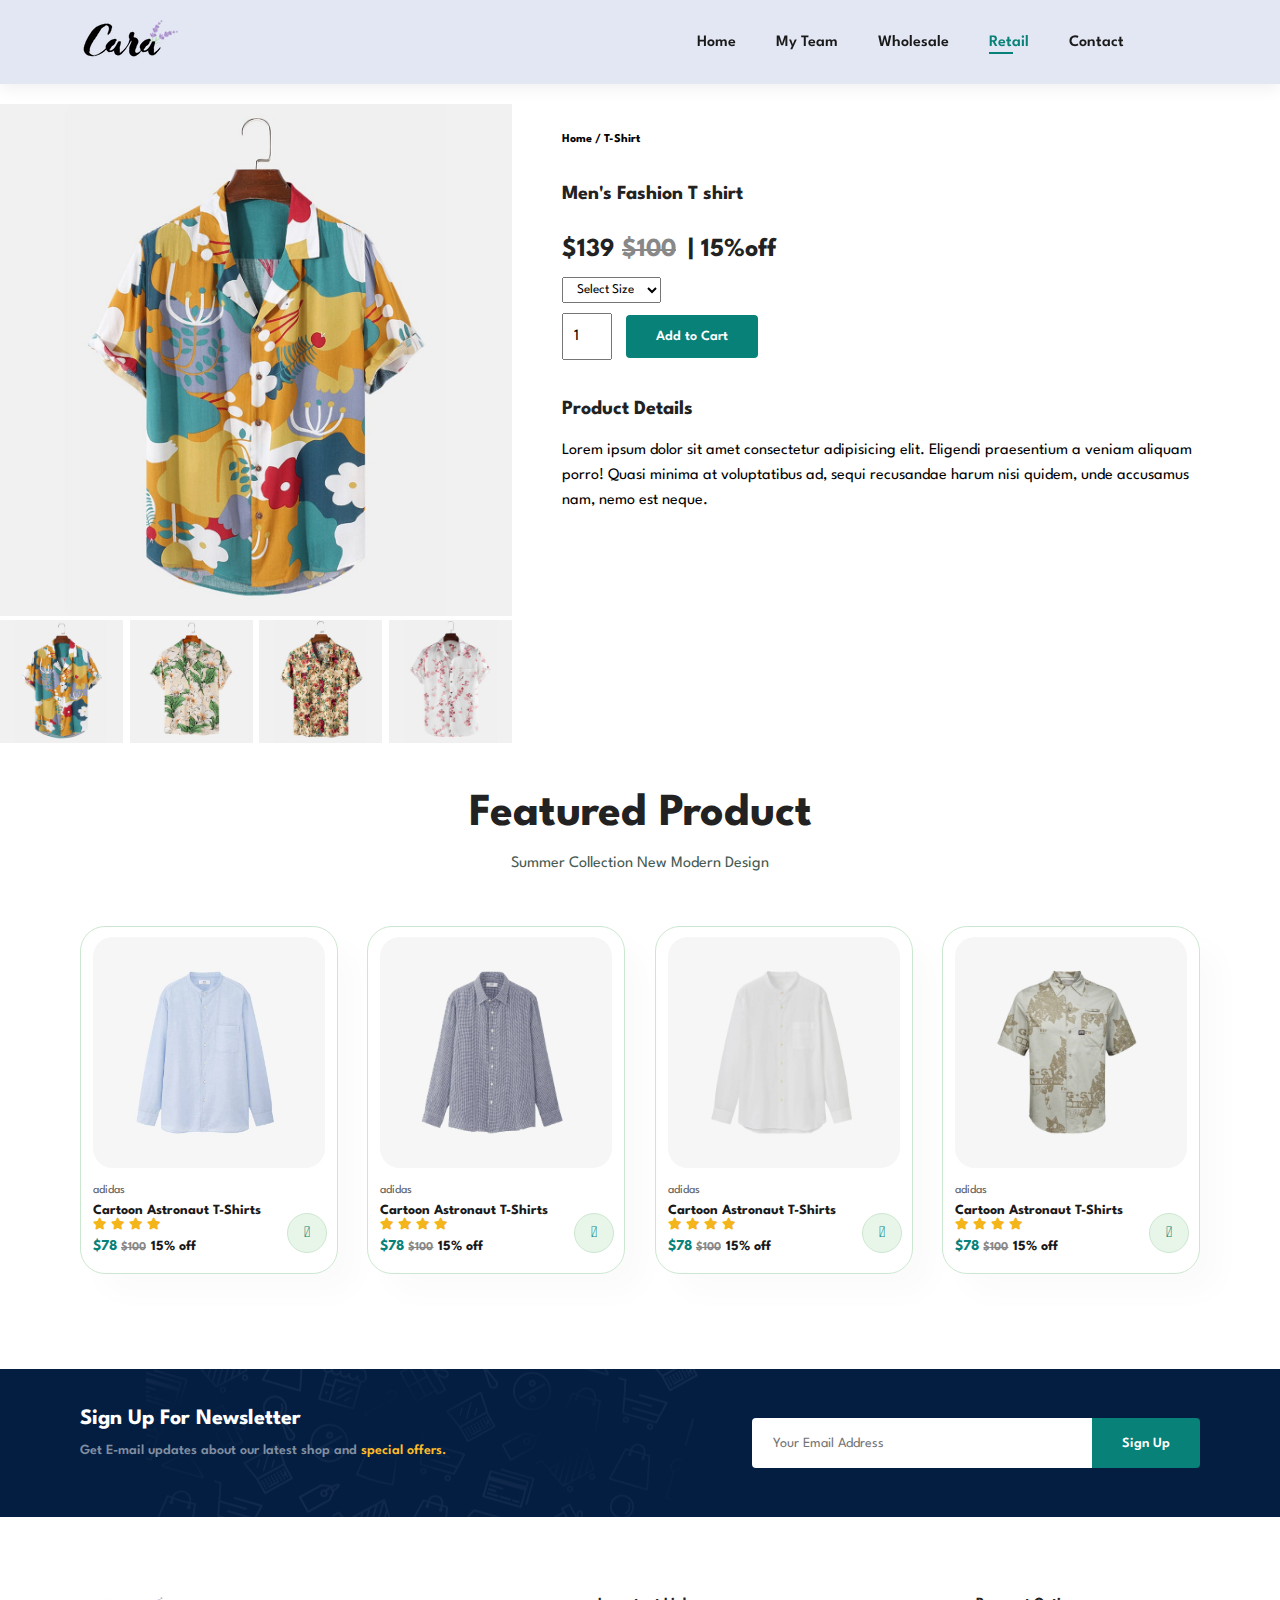
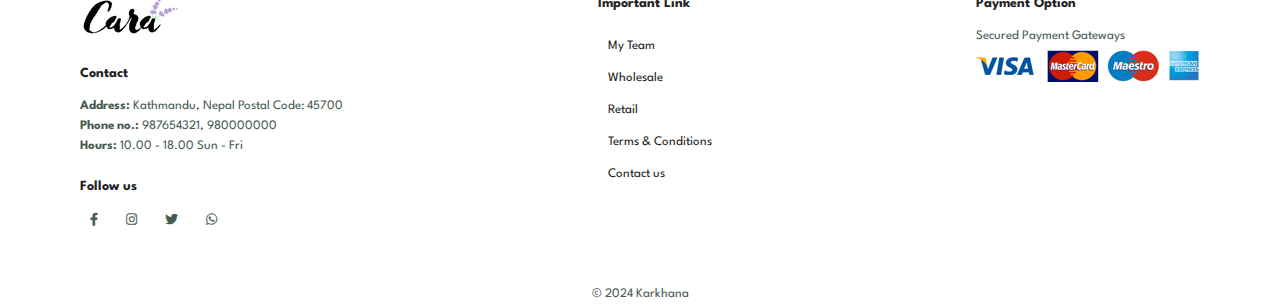
<file: sproduct.html>
<!DOCTYPE html>
<html lang="en">

    <head>
        <meta charset="UTF-8">
        <meta http-equiv="X-UA-Compatible" content="IE=edge">
        <meta name="viewport" content="width=device-width, initial-scale=1.0">
        <title>Sujal</title>
        <link rel="stylesheet" href="https://pro.fontawesome.com/releases/v5.10.0/css/all.css" />

        <link rel="stylesheet" href="style.css">
    </head>

    <body>
        <section id="header">
            <a href="#"><img src="img/logo.png" class="logo" alt=""></a>
            <div>
                <ul id="navbar">
                    <li><a href="index.html">Home</a></li>
                    <li><a href="about.html">My Team</a></li>
                    <li><a href="wholesale.html">Wholesale</a></li>
                    <li><a class="active" href="retail.html">Retail</a></li>
                    <li><a href="contact.html">Contact</a></li>
                    <li id="lg-bag"><a href="cart.html"><i class="far fa-shopping-bag"></i></a></li>
                    <a href="#" id="close"> <i class="far fa-times"></i></a>

                </ul>
            </div>
            <div id="mobile">
                <a href="cart.html"><i class="far fa-shopping-bag"></i></a>
                <i id="bar" class="fas fa-outdent"></i>
            </div>

        </section>

        <section id="prodetails" class="'section-p1">
            <div class="single-pro-image">
                <img src="img/products/f1.jpg" width="100%" id="MainImg" alt="">
                <div class="small-img-group">
                    <div class="small-img-col">
                        <img src="img/products/f1.jpg" width="100%" class="small-img" alt="">
                    </div>
                    <div class="small-img-col">
                        <img src="img/products/f2.jpg" width="100%" class="small-img" alt="">
                    </div>
                    <div class="small-img-col">
                        <img src="img/products/f3.jpg" width="100%" class="small-img" alt="">
                    </div>
                    <div class="small-img-col">
                        <img src="img/products/f4.jpg" width="100%" class="small-img" alt="">
                    </div>


                </div>

            </div>

            <div class="single-pro-details">
                <h6>Home / T-Shirt</h6>
                <h4>Men's Fashion T shirt</h4>
                <h2>$139 <span class="original-price">$100</span><span class="discounted-price"> | 15%off</span></h2>
                <select>
                    <option>Select Size</option>
                    <option value="">XL</option>
                    <option value="">XXL</option>
                    <option value="">XXXL</option>
                    <option value="">L</option>
                    <option value="">M</option>
                </select>
                <input type="number" value="1">
                <button class="normal">Add to Cart</button>
                <h4>Product Details</h4>
                <span>Lorem ipsum dolor sit amet consectetur adipisicing elit. Eligendi praesentium a veniam aliquam porro! Quasi minima at voluptatibus ad, sequi recusandae harum nisi quidem, unde accusamus nam, nemo est neque.</span>
            </div>

        </section>

        <section id="product1" class="section-p1">
            <h2>
                Featured Product
            </h2>
            <p>Summer Collection New Modern Design</p>
            <div class="pro-container">
                <div class="pro" onclick="window.location.href='sproduct.html'">
                    <img src="img/products/n1.jpg" alt="">
                    <div class="des">
                        <span>
                            adidas
                        </span>
                        <h5>Cartoon Astronaut T-Shirts</h5>
                        <div class="star">
                            <i class="fas fa-star"></i>
                            <i class="fas fa-star"></i>
                            <i class="fas fa-star"></i>
                            <i class="fas fa-star"></i>
                        </div>
                        <div class="price-discount">
                            <h4>$78 <span class="original-price">$100</span><span class="discounted-price"></span></h4>
                            <h5>15% off</h5>
                        </div>

                    </div>
                    <a href="#"><i class="fal fa-shopping-cart cart"></i></a>
                </div>

                <div class="pro">
                    <img src="img/products/n2.jpg" alt="">
                    <div class="des">
                        <span>
                            adidas
                        </span>
                        <h5>Cartoon Astronaut T-Shirts</h5>
                        <div class="star">
                            <i class="fas fa-star"></i>
                            <i class="fas fa-star"></i>
                            <i class="fas fa-star"></i>
                            <i class="fas fa-star"></i>
                        </div>
                        <div class="price-discount">
                            <h4>$78 <span class="original-price">$100</span><span class="discounted-price"></span></h4>
                            <h5>15% off</h5>
                        </div>

                    </div>
                    <a href="#"><i class="fal fa-shopping-cart cart"></i></a>
                </div>

                <div class="pro">
                    <img src="img/products/n3.jpg" alt="">
                    <div class="des">
                        <span>
                            adidas
                        </span>
                        <h5>Cartoon Astronaut T-Shirts</h5>
                        <div class="star">
                            <i class="fas fa-star"></i>
                            <i class="fas fa-star"></i>
                            <i class="fas fa-star"></i>
                            <i class="fas fa-star"></i>
                        </div>
                        <div class="price-discount">
                            <h4>$78 <span class="original-price">$100</span><span class="discounted-price"></span></h4>
                            <h5>15% off</h5>
                        </div>

                    </div>
                    <a href="#"><i class="fal fa-shopping-cart cart"></i></a>
                </div>

                <div class="pro">
                    <img src="img/products/n4.jpg" alt="">
                    <div class="des">
                        <span>
                            adidas
                        </span>
                        <h5>Cartoon Astronaut T-Shirts</h5>
                        <div class="star">
                            <i class="fas fa-star"></i>
                            <i class="fas fa-star"></i>
                            <i class="fas fa-star"></i>
                            <i class="fas fa-star"></i>
                        </div>
                        <div class="price-discount">
                            <h4>$78 <span class="original-price">$100</span><span class="discounted-price"></span></h4>
                            <h5>15% off</h5>
                        </div>

                    </div>
                    <a href="#"><i class="fal fa-shopping-cart cart"></i></a>
                </div>


            </div>

        </section>





       <section id="newsletter" class="section-p1 section-m1" >
        <div class="newstext">
            <h4>Sign Up For Newsletter</h4>
            <P>Get E-mail updates about our latest shop and <span>special offers.</span></P>
        </div>
        <div class="form">
           <input type="email" placeholder="Your Email Address">
           <button class="normal"> Sign Up</button>
        </div>
       </section>


       <footer class="section-p1">
        <div class="col">
            <img class="logo" src="img/logo.png" alt="logo">
            <h4>Contact</h4>
            <p><strong>Address: </strong>Kathmandu, Nepal Postal Code: 45700</p>
            <p><strong>Phone no.: </strong>987654321, 980000000</p>
            <p><strong>Hours: </strong>10.00 - 18.00 Sun - Fri </p>
            <div class="follow">
                <h4>Follow us</h4>
                <div class="icon">
                    <a href="#"><i class="fab fa-facebook-f"></i></a>
                    <a href="#"><i class="fab fa-instagram"></i></a>
                    <a href="#"><i class="fab fa-twitter"></i></a>
                    <a href="#"><i class="fab fa-whatsapp"></i></a>
                </div>
            </div>

        </div>

        <div class="col">
            <h4>Important Link</h4>
            <a href="#">My Team</a>
            <a href="#">Wholesale</a>
            <a href="#">Retail</a>
            <a href="#">Terms & Conditions</a>
            <a href="#">Contact us</a>
        </div>



        <div class="col">
            <h4>Payment Option</h4>
            <p>Secured Payment Gateways</p>
            <img src="img/pay/pay.png" alt="">

        </div>


       </footer>
       <footer>
        <div class="copyright">
            <p> &#169; 2024 Karkhana </p>
        </div>
       </footer>

       <script>
        var MainImg = document.getElementById('MainImg');
        var smallimg = document.getElementsByClassName('small-img');

        smallimg[0].onclick = function (){
            MainImg.src = smallimg[0].src;
        }
        smallimg[1].onclick = function (){
            MainImg.src = smallimg[1].src;
        }
        smallimg[2].onclick = function (){
            MainImg.src = smallimg[2].src;
        }
        smallimg[3].onclick = function (){
            MainImg.src = smallimg[3].src;
        }

       </script>


        <script src="script.js"></script>
    </body>

</html>
</file>
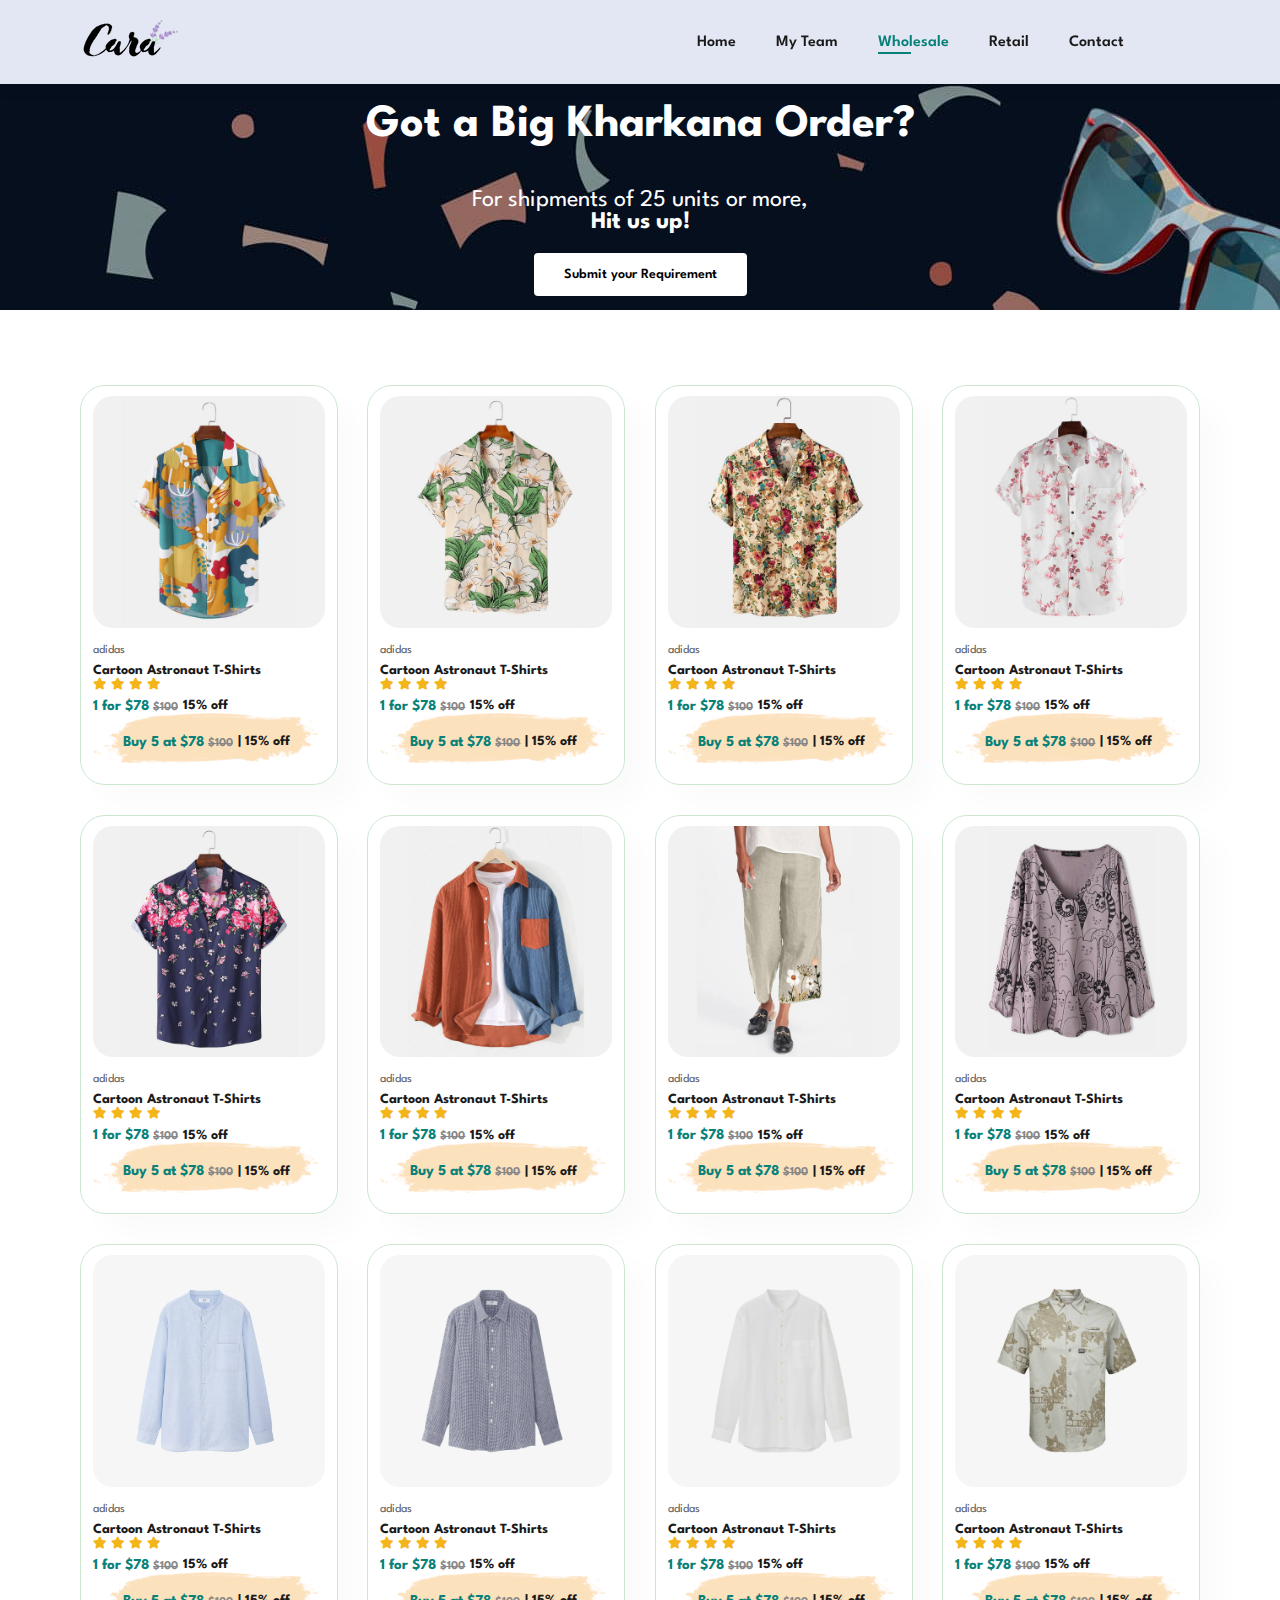
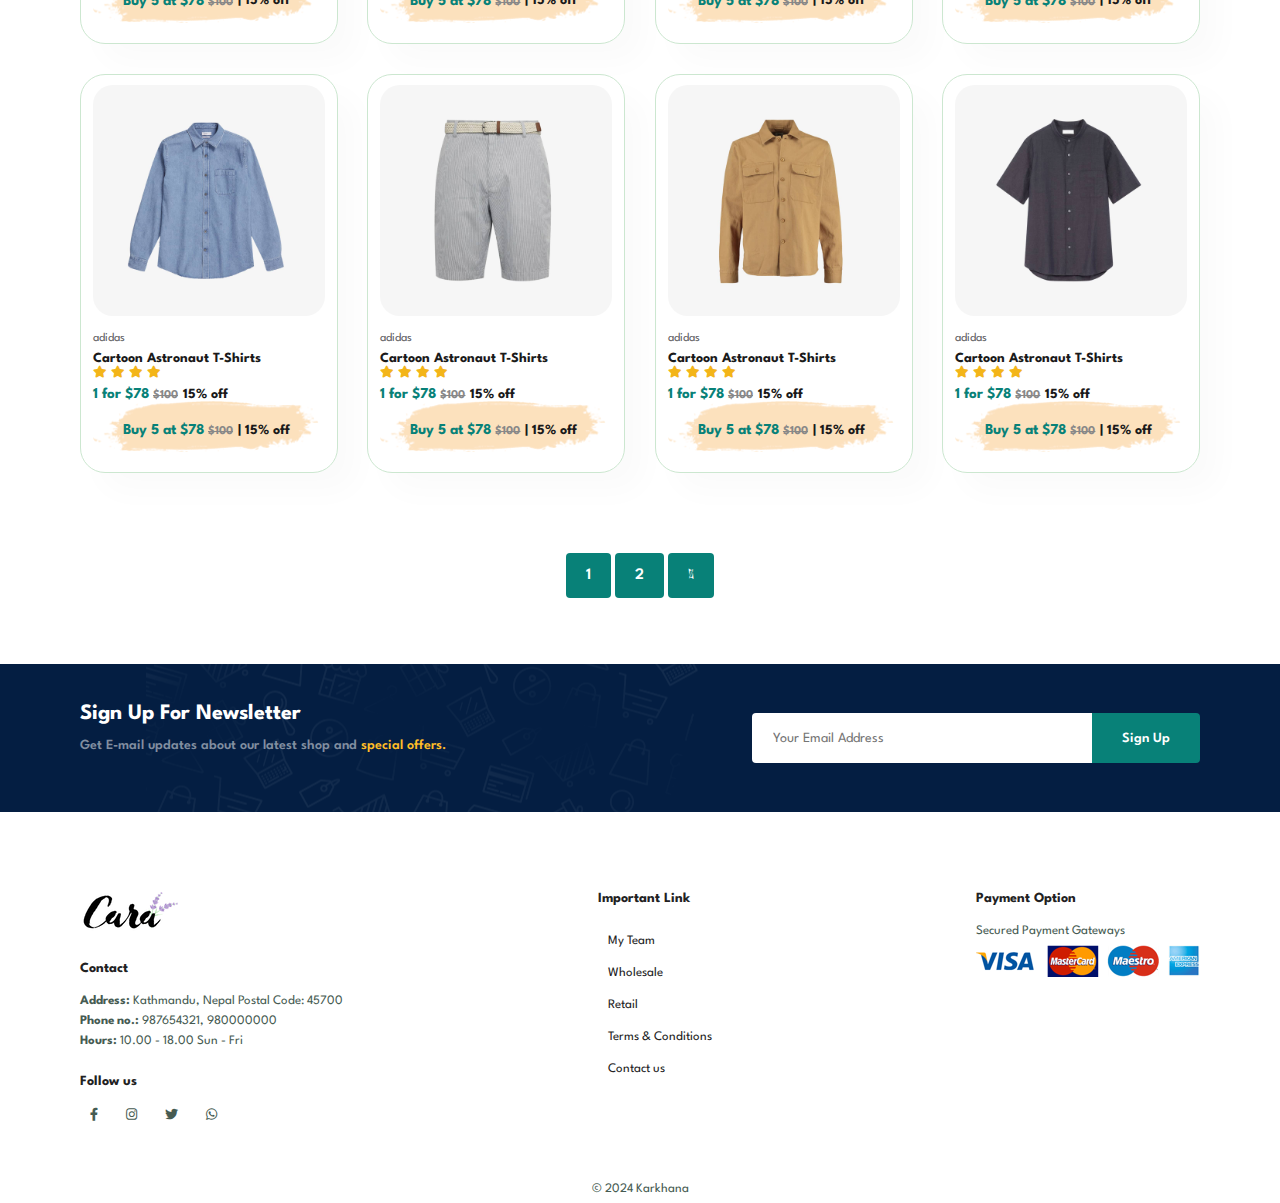
<file: wholesale.html>
<!DOCTYPE html>
<html lang="en">

    <head>
        <meta charset="UTF-8">
        <meta http-equiv="X-UA-Compatible" content="IE=edge">
        <meta name="viewport" content="width=device-width, initial-scale=1.0">
        <title>Sujal</title>
        <link rel="stylesheet" href="https://pro.fontawesome.com/releases/v5.10.0/css/all.css" />

        <link rel="stylesheet" href="style.css">
    </head>

    <body>
        <section id="header">
            <a href="#"><img src="img/logo.png" class="logo" alt=""></a>
            <div>
                <ul id="navbar">
                    <li><a href="index.html">Home</a></li>
                    <li><a href="about.html">My Team</a></li>
                    <li><a class="active" href="wholesale.html">Wholesale</a></li>
                    <li><a  href="retail.html">Retail</a></li>
                    <li><a href="contact.html">Contact</a></li>
                    <li id="lg-bag"><a href="cart.html"><i class="far fa-shopping-bag"></i></a></li>
                    <a href="#" id="close"> <i class="far fa-times"></i></a>

                </ul>
            </div>
            <div id="mobile">
                <a href="cart.html"><i class="far fa-shopping-bag"></i></a>
                <i id="bar" class="fas fa-outdent"></i>
            </div>

        </section>

        <section id="Banner">

            <h2>Got a Big Kharkana Order?</h2>

            <p> <br>For shipments of 25 units or more,<br> <strong>Hit us up!</strong></p>
            <button class="normal">Submit your Requirement</button>


        </section>





        <section id="product1" class="section-p1">

            <div class="pro-container">
                <div class="pro" onclick="window.location.href='sproduct.html'">
                    <img src="img/products/f1.jpg" alt="">
                    <div class="des">
                        <span>
                            adidas
                        </span>
                        <h5>Cartoon Astronaut T-Shirts</h5>
                        <div class="star">
                            <i class="fas fa-star"></i>
                            <i class="fas fa-star"></i>
                            <i class="fas fa-star"></i>
                            <i class="fas fa-star"></i>
                        </div>
                        <div class="price-discount">
                            <h4>1 for $78 <span class="original-price">$100</span><span class="discounted-price"></span></h4>
                            <h5>15% off</h5>

                        </div>
                        <button class="normal">
                            <div class="price-discount">
                                <h4>Buy 5 at $78 <span class="original-price">$100</span><span class="discounted-price"></span></h4>
                                <h5>| 15% off</h5>
                        </button>

                    </div>

                </div>

                <div class="pro">
                    <img src="img/products/f2.jpg" alt="">
                    <div class="des">
                        <span>
                            adidas
                        </span>
                        <h5>Cartoon Astronaut T-Shirts</h5>
                        <div class="star">
                            <i class="fas fa-star"></i>
                            <i class="fas fa-star"></i>
                            <i class="fas fa-star"></i>
                            <i class="fas fa-star"></i>
                        </div>
                        <div class="price-discount">
                            <h4>1 for $78 <span class="original-price">$100</span><span class="discounted-price"></span></h4>
                            <h5>15% off</h5>
                        </div>
                        <button class="normal">
                            <div class="price-discount">
                                <h4>Buy 5 at $78 <span class="original-price">$100</span><span class="discounted-price"></span></h4>
                                <h5>| 15% off</h5>
                        </button>


                    </div>

                </div>

                <div class="pro">
                    <img src="img/products/f3.jpg" alt="">
                    <div class="des">
                        <span>
                            adidas
                        </span>
                        <h5>Cartoon Astronaut T-Shirts</h5>
                        <div class="star">
                            <i class="fas fa-star"></i>
                            <i class="fas fa-star"></i>
                            <i class="fas fa-star"></i>
                            <i class="fas fa-star"></i>
                        </div>
                        <div class="price-discount">
                            <h4>1 for $78 <span class="original-price">$100</span><span class="discounted-price"></span></h4>
                            <h5>15% off</h5>
                        </div><button class="normal">
                            <div class="price-discount">
                                <h4>Buy 5 at $78 <span class="original-price">$100</span><span class="discounted-price"></span></h4>
                                <h5>| 15% off</h5>
                        </button>


                    </div>

                </div>

                <div class="pro">
                    <img src="img/products/f4.jpg" alt="">
                    <div class="des">
                        <span>
                            adidas
                        </span>
                        <h5>Cartoon Astronaut T-Shirts</h5>
                        <div class="star">
                            <i class="fas fa-star"></i>
                            <i class="fas fa-star"></i>
                            <i class="fas fa-star"></i>
                            <i class="fas fa-star"></i>
                        </div>
                        <div class="price-discount">
                            <h4>1 for $78 <span class="original-price">$100</span><span class="discounted-price"></span></h4>
                            <h5>15% off</h5>
                        </div>
                        <button class="normal">
                            <div class="price-discount">
                                <h4>Buy 5 at $78 <span class="original-price">$100</span><span class="discounted-price"></span></h4>
                                <h5>| 15% off</h5>
                        </button>

                    </div>

                </div>
                <div class="pro">
                    <img src="img/products/f5.jpg" alt="">
                    <div class="des">
                        <span>
                            adidas
                        </span>
                        <h5>Cartoon Astronaut T-Shirts</h5>
                        <div class="star">
                            <i class="fas fa-star"></i>
                            <i class="fas fa-star"></i>
                            <i class="fas fa-star"></i>
                            <i class="fas fa-star"></i>
                        </div>
                        <div class="price-discount">
                            <h4>1 for $78 <span class="original-price">$100</span><span class="discounted-price"></span></h4>
                            <h5>15% off</h5>
                        </div>
                        <button class="normal">
                            <div class="price-discount">
                                <h4>Buy 5 at $78 <span class="original-price">$100</span><span class="discounted-price"></span></h4>
                                <h5>| 15% off</h5>
                        </button>

                    </div>

                </div>
                <div class="pro">
                    <img src="img/products/f6.jpg" alt="">
                    <div class="des">
                        <span>
                            adidas
                        </span>
                        <h5>Cartoon Astronaut T-Shirts</h5>
                        <div class="star">
                            <i class="fas fa-star"></i>
                            <i class="fas fa-star"></i>
                            <i class="fas fa-star"></i>
                            <i class="fas fa-star"></i>
                        </div>
                        <div class="price-discount">
                            <h4>1 for $78 <span class="original-price">$100</span><span class="discounted-price"></span></h4>
                            <h5>15% off</h5>
                        </div>
                        <button class="normal">
                            <div class="price-discount">
                                <h4>Buy 5 at $78 <span class="original-price">$100</span><span class="discounted-price"></span></h4>
                                <h5>| 15% off</h5>
                        </button>

                    </div>

                </div>
                <div class="pro">
                    <img src="img/products/f7.jpg" alt="">
                    <div class="des">
                        <span>
                            adidas
                        </span>
                        <h5>Cartoon Astronaut T-Shirts</h5>
                        <div class="star">
                            <i class="fas fa-star"></i>
                            <i class="fas fa-star"></i>
                            <i class="fas fa-star"></i>
                            <i class="fas fa-star"></i>
                        </div>
                        <div class="price-discount">
                            <h4>1 for $78 <span class="original-price">$100</span><span class="discounted-price"></span></h4>
                            <h5>15% off</h5>
                        </div>
                        <button class="normal">
                            <div class="price-discount">
                                <h4>Buy 5 at $78 <span class="original-price">$100</span><span class="discounted-price"></span></h4>
                                <h5>| 15% off</h5>
                        </button>

                    </div>
                </div>
                <div class="pro">
                    <img src="img/products/f8.jpg" alt="">
                    <div class="des">
                        <span>
                            adidas
                        </span>
                        <h5>Cartoon Astronaut T-Shirts</h5>
                        <div class="star">
                            <i class="fas fa-star"></i>
                            <i class="fas fa-star"></i>
                            <i class="fas fa-star"></i>
                            <i class="fas fa-star"></i>
                        </div>
                        <div class="price-discount">
                            <h4>1 for $78 <span class="original-price">$100</span><span class="discounted-price"></span></h4>
                            <h5>15% off</h5>
                        </div>
                        <button class="normal">
                            <div class="price-discount">
                                <h4>Buy 5 at $78 <span class="original-price">$100</span><span class="discounted-price"></span></h4>
                                <h5>| 15% off</h5>
                        </button>

                    </div>

                </div>


                <div class="pro">
                    <img src="img/products/n1.jpg" alt="">
                    <div class="des">
                        <span>
                            adidas
                        </span>
                        <h5>Cartoon Astronaut T-Shirts</h5>
                        <div class="star">
                            <i class="fas fa-star"></i>
                            <i class="fas fa-star"></i>
                            <i class="fas fa-star"></i>
                            <i class="fas fa-star"></i>
                        </div>
                        <div class="price-discount">
                            <h4>1 for $78 <span class="original-price">$100</span><span class="discounted-price"></span></h4>
                            <h5>15% off</h5>
                        </div>
                        <button class="normal">
                            <div class="price-discount">
                                <h4>Buy 5 at $78 <span class="original-price">$100</span><span class="discounted-price"></span></h4>
                                <h5>| 15% off</h5>
                        </button>

                    </div>

                </div>

                <div class="pro">
                    <img src="img/products/n2.jpg" alt="">
                    <div class="des">
                        <span>
                            adidas
                        </span>
                        <h5>Cartoon Astronaut T-Shirts</h5>
                        <div class="star">
                            <i class="fas fa-star"></i>
                            <i class="fas fa-star"></i>
                            <i class="fas fa-star"></i>
                            <i class="fas fa-star"></i>
                        </div>
                        <div class="price-discount">
                            <h4>1 for $78 <span class="original-price">$100</span><span class="discounted-price"></span></h4>
                            <h5>15% off</h5>
                        </div>
                        <button class="normal">
                            <div class="price-discount">
                                <h4>Buy 5 at $78 <span class="original-price">$100</span><span class="discounted-price"></span></h4>
                                <h5>| 15% off</h5>
                        </button>

                    </div>

                </div>

                <div class="pro">
                    <img src="img/products/n3.jpg" alt="">
                    <div class="des">
                        <span>
                            adidas
                        </span>
                        <h5>Cartoon Astronaut T-Shirts</h5>
                        <div class="star">
                            <i class="fas fa-star"></i>
                            <i class="fas fa-star"></i>
                            <i class="fas fa-star"></i>
                            <i class="fas fa-star"></i>
                        </div>
                        <div class="price-discount">
                            <h4>1 for $78 <span class="original-price">$100</span><span class="discounted-price"></span></h4>
                            <h5>15% off</h5>
                        </div>
                        <button class="normal">
                            <div class="price-discount">
                                <h4>Buy 5 at $78 <span class="original-price">$100</span><span class="discounted-price"></span></h4>
                                <h5>| 15% off</h5>
                        </button>

                    </div>

                </div>

                <div class="pro">
                    <img src="img/products/n4.jpg" alt="">
                    <div class="des">
                        <span>
                            adidas
                        </span>
                        <h5>Cartoon Astronaut T-Shirts</h5>
                        <div class="star">
                            <i class="fas fa-star"></i>
                            <i class="fas fa-star"></i>
                            <i class="fas fa-star"></i>
                            <i class="fas fa-star"></i>
                        </div>
                        <div class="price-discount">
                            <h4>1 for $78 <span class="original-price">$100</span><span class="discounted-price"></span></h4>
                            <h5>15% off</h5>
                        </div>
                        <button class="normal">
                            <div class="price-discount">
                                <h4>Buy 5 at $78 <span class="original-price">$100</span><span class="discounted-price"></span></h4>
                                <h5>| 15% off</h5>
                        </button>

                    </div>

                </div>
                <div class="pro">
                    <img src="img/products/n5.jpg" alt="">
                    <div class="des">
                        <span>
                            adidas
                        </span>
                        <h5>Cartoon Astronaut T-Shirts</h5>
                        <div class="star">
                            <i class="fas fa-star"></i>
                            <i class="fas fa-star"></i>
                            <i class="fas fa-star"></i>
                            <i class="fas fa-star"></i>
                        </div>
                        <div class="price-discount">
                            <h4>1 for $78 <span class="original-price">$100</span><span class="discounted-price"></span></h4>
                            <h5>15% off</h5>
                        </div>
                        <button class="normal">
                            <div class="price-discount">
                                <h4>Buy 5 at $78 <span class="original-price">$100</span><span class="discounted-price"></span></h4>
                                <h5>| 15% off</h5>
                        </button>

                    </div>

                </div>
                <div class="pro">
                    <img src="img/products/n6.jpg" alt="">
                    <div class="des">
                        <span>
                            adidas
                        </span>
                        <h5>Cartoon Astronaut T-Shirts</h5>
                        <div class="star">
                            <i class="fas fa-star"></i>
                            <i class="fas fa-star"></i>
                            <i class="fas fa-star"></i>
                            <i class="fas fa-star"></i>
                        </div>
                        <div class="price-discount">
                            <h4>1 for $78 <span class="original-price">$100</span><span class="discounted-price"></span></h4>
                            <h5>15% off</h5>
                        </div>
                        <button class="normal">
                            <div class="price-discount">
                                <h4>Buy 5 at $78 <span class="original-price">$100</span><span class="discounted-price"></span></h4>
                                <h5>| 15% off</h5>
                        </button>

                    </div>

                </div>
                <div class="pro">
                    <img src="img/products/n7.jpg" alt="">
                    <div class="des">
                        <span>
                            adidas
                        </span>
                        <h5>Cartoon Astronaut T-Shirts</h5>
                        <div class="star">
                            <i class="fas fa-star"></i>
                            <i class="fas fa-star"></i>
                            <i class="fas fa-star"></i>
                            <i class="fas fa-star"></i>
                        </div>
                        <div class="price-discount">
                            <h4>1 for $78 <span class="original-price">$100</span><span class="discounted-price"></span></h4>
                            <h5>15% off</h5>
                        </div>
                        <button class="normal">
                            <div class="price-discount">
                                <h4>Buy 5 at $78 <span class="original-price">$100</span><span class="discounted-price"></span></h4>
                                <h5>| 15% off</h5>
                        </button>

                    </div>

                </div>
                <div class="pro">
                    <img src="img/products/n8.jpg" alt="">
                    <div class="des">
                        <span>
                            adidas
                        </span>
                        <h5>Cartoon Astronaut T-Shirts</h5>
                        <div class="star">
                            <i class="fas fa-star"></i>
                            <i class="fas fa-star"></i>
                            <i class="fas fa-star"></i>
                            <i class="fas fa-star"></i>
                        </div>
                        <div class="price-discount">
                            <h4>1 for $78 <span class="original-price">$100</span><span class="discounted-price"></span></h4>
                            <h5>15% off</h5>
                        </div>
                        <button class="normal">
                            <div class="price-discount">
                                <h4>Buy 5 at $78 <span class="original-price">$100</span><span class="discounted-price"></span></h4>
                                <h5>| 15% off</h5>
                        </button>

                    </div>

                </div>

            </div>

        </section>


        <section id="pagination" class="section-p1">
            <a href="#">1</a>
            <a href="#">2</a>
            <a href="#"><i class="fal fa-long-arrow-alt-right"></i></a>
        </section>

       <section id="newsletter" class="section-p1 section-m1" >
        <div class="newstext">
            <h4>Sign Up For Newsletter</h4>
            <P>Get E-mail updates about our latest shop and <span>special offers.</span></P>
        </div>
        <div class="form">
           <input type="email" placeholder="Your Email Address">
           <button class="normal"> Sign Up</button>
        </div>
       </section>


       <footer class="section-p1">
        <div class="col">
            <img class="logo" src="img/logo.png" alt="logo">
            <h4>Contact</h4>
            <p><strong>Address: </strong>Kathmandu, Nepal Postal Code: 45700</p>
            <p><strong>Phone no.: </strong>987654321, 980000000</p>
            <p><strong>Hours: </strong>10.00 - 18.00 Sun - Fri </p>
            <div class="follow">
                <h4>Follow us</h4>
                <div class="icon">
                    <a href="#"><i class="fab fa-facebook-f"></i></a>
                    <a href="#"><i class="fab fa-instagram"></i></a>
                    <a href="#"><i class="fab fa-twitter"></i></a>
                    <a href="#"><i class="fab fa-whatsapp"></i></a>
                </div>
            </div>

        </div>

        <div class="col">
            <h4>Important Link</h4>
            <a href="#">My Team</a>
            <a href="#">Wholesale</a>
            <a href="#">Retail</a>
            <a href="#">Terms & Conditions</a>
            <a href="#">Contact us</a>
        </div>



        <div class="col">
            <h4>Payment Option</h4>
            <p>Secured Payment Gateways</p>
            <img src="img/pay/pay.png" alt="">

        </div>


       </footer>
       <footer>
        <div class="copyright">
            <p> &#169; 2024 Karkhana </p>
        </div>
       </footer>


        <script src="script.js"></script>
    </body>

</html>
</file>
<file: style.css>
@import url("https://fonts.googleapis.com/css2?family=Spartan:wght@100;200;300;400;500;600;700;800;900&display=swap");
* {
  margin: 0;
  padding: 0;
  box-sizing: border-box;
  font-family: "Spartan", sans-serif;
}

html {
  scroll-behavior: smooth;
}

/* Global Styles */

h1 {
  font-size: 50px;
  line-height: 64px;
  color: #222;
}

h2 {
  font-size: 46px;
  line-height: 54px;
  color: #222;
}

h4 {
  font-size: 20px;
  color: #222;
}

h6 {
  font-weight: 700;
  font-size: 12px;
}

p {
  font-size: 16px;
  color: #465b52;
  margin: 15px 0 20px 0;
}

.section-p1 {
  padding: 40px 80px;
}

.section-m1 {
  margin: 40px 0;
}

body {
  width: 100%;
}

#header{
    display: flex;
    align-items: center;
    justify-content: space-between;
    padding: 20px 80px;
    background: #E3E6F3;
    box-shadow: 0 5px 15px rgba(0, 0, 0, 0.06);
    z-index: 999;
    position: sticky;
    top: 0;
    left: 0;

}

#navbar{
    display: flex;
    align-items: center;
    justify-content: center;


}

#navbar li {
    list-style: none;
    padding: 0 20px;
    position: relative;
}
#navbar li a{
    text-decoration: none;
    font-size: 16px;
    font-weight: 600;
    color: #1a1a1a;
    transition: 0.3s ease;
}

#navbar li a:hover, #navbar li a.active{
    color: #088178;
}
#navbar li a.active::after, #navbar li a:hover::after{
    content: "";
    width: 30%;
    height: 2px;
    background: #088178;
    position: absolute;
    bottom: -4px;
    left: 20px;
}
#mobile{
    display: none;
    align-items: center;
}
#close{
    display: none;
}

#hero{
    background-image: url("img/hero4.png");
    height: 90vh;
    width: 100%;
    background-size: cover;
    background-position: top 25% right 0;
    padding: 0 80px;
    display: flex;
    flex-direction: column;
    align-items: flex-start;
    justify-content: center;

}
#hero h4{
    padding-bottom: 15px;
}
#hero h1{
    color: #088178;
}
#hero button{
    background-image: url(img/button.png);
    background-color: transparent;
    color: #088178;
    border: 0;
    padding: 14px 80px 14px 65px;
    background-repeat: no-repeat;
    cursor: pointer;
    font-weight: 700;
    font-size: 15px;
}
#feature {
    display: flex;
    align-items: center;
    justify-content: space-between;
    flex-wrap: wrap;
}

#feature .fe-box{
    width: 180px;
    text-align: center;
    padding: 25px 15px;
    box-shadow: 20px 20px 34px rgba(0, 0, 0, 0.03);
    border: 1px solid #cce7d0;
    border-radius: 4px;
    margin: 15px 0;
    transition: 0.2s ease;
}

#feature .fe-box:hover{
    box-shadow: 10px 20px 54px rgba(70, 62, 221, 0.1);
}
#feature .fe-box img{
    width: 100%;
    margin-bottom: 10px;
}

#feature .fe-box h6{
    display: inline-block;
    padding: 9px 8px 6px 8px;
    line-height: 1;
    border-radius: 4px;
    color: #088178;
    background-color: #fddde4;
}
#feature .fe-box:nth-child(2) h6{
    background-color: #cdebbc;
}
#feature .fe-box:nth-child(3) h6{
    background-color: #d1e8f2;
}
#feature .fe-box:nth-child(4) h6{
    background-color: #cdd4f8;
}
#feature .fe-box:nth-child(5) h6{
    background-color: #f6dbf6;
}
#feature .fe-box:nth-child(6) h6{
    background-color: #fff2e5;
}


#product1{
    text-align: center;
}
#product1 .pro-container{
    display: flex;
    justify-content: space-between;
    padding-top: 20px;
    flex-wrap: wrap;
}
#product1 .pro{
    width: 23%;
    min-width: 250px;
    padding: 10px 12px;
    border: 1px solid #cce7d0;
    border-radius: 25px;
    cursor: pointer;
    box-shadow: 20px 20px 30px rgba(0, 0, 0, 0.02);
    margin: 15px 0;
    transition: 0.2s ease;
    position: relative;
}
#product1 .pro:hover{
    box-shadow: 20px 20px 30px rgba(0, 0, 0, 0.06);

}
#product1 .pro img{
   width: 100%;
   border-radius: 20px;
}
#product1 .pro .des{
    text-align: start;
    padding: 10px 0;
}
#product1 .pro .des span{
    color: #606063;
    font-size: 12px;
}
#product1 .pro .des h5{
    padding-top: 7px;
    color: #1a1a1a;
    font-size: 14px;
}
#product1 .pro .des i{
    font-size: 12px;
    color: rgb(243, 181, 25);
}
#product1 .pro .des h4{
    padding-top: 7px;
    font-size: 15px;
    font-weight: 700;
    color: #088178;
}
#product1 .pro .cart{
   width: 40px;
   height: 40px;
   line-height: 40px;
   border-radius: 50px;
   background-color: #e8f6ea;
   font-weight: 500;
   color: #088178;
   border: 1px solid #cce7d0;
   position: absolute;
   bottom: 20px;
   right: 10px;

}
#product1 .pro .price-discount {
    display: flex;
    align-items: center;
}

#product1 .pro .price-discount h4 {
    padding-top: 7px;
    font-size: 15px;
    font-weight: 700;
    color: #088178;
}

#product1 .pro .price-discount h4 .original-price {
    text-decoration: line-through;
    margin-right: 5px;
    color: #888;
}

.original-price {
    text-decoration: line-through;
    margin-right: 5px;
    color: #888;
}
#product1 .pro .price-discount h4 .discounted-price {
    color: #088178;
}

#newsletter{
    display: flex;
    justify-content: space-between;
    flex-wrap: wrap;
    align-items: center;
    background-image: url(img/banner/b14.png);
    background-repeat: no-repeat;
    background-position: 20% 30%;
    background-color: #041e42;

}

#newsletter h4{
    font-size: 22px;
    font-weight: 700;
    color: #fff;
}

#newsletter p{
    font-size: 14px;
    font-weight: 600;
    color: #818ea0;
}

#newsletter p span{

    color: #ffbd27;
}

#newsletter input{
    height: 3.125rem;
    padding: 0 1.25rem;
    font-size: 14px;
    width: 100%;
    border: 1px solid transparent;
    border-radius: 4px;
    outline: none;
    border-top-right-radius: 0;
    border-bottom-right-radius: 0;
}

#newsletter button{
    background-color: #088178;
    color: #fff;
    white-space: nowrap;
    border-top-left-radius: 0;
    border-bottom-left-radius: 0;
}
#newsletter .form{
    display: flex;
    width: 40%;
}
button.normal{
    font-size: 14px;
    font-weight: 600;
    padding: 15px 30px;
    color: #000;
    background-color: #fff;
    border-radius: 4px;
    cursor: pointer;
    border: none;
    outline: none;
    transition: 0.2s;
}
.pro-container button{
    background-image: url(img/button.png);
    border: 0;
    background-size: cover;
    background-repeat: no-repeat;
    cursor: pointer;
}

footer{
    display: flex;
    flex-wrap: wrap;
    justify-content: space-between;
}
footer .col{
    display: flex;
    flex-direction: column;
    align-items: flex-start;
    margin-bottom: 20px
}

footer .logo{
    margin-bottom: 30px;
}
footer h4{
    font-size: 14px;
    padding-bottom: 20px;
}
footer p{
    font-size: 13px;
    margin: 0 0 8px 0;
}

footer a{
    font-size: 13px;
    text-decoration: none;
    color: #222;
    margin: 10px;
}

footer .follow{
    margin-top: 20px;
}
footer .follow i{
    color: #465b52;
    padding-right: 4px;
    cursor: pointer;
}
footer .follow i:hover, footer a:hover{
    color: #088178;
}
footer .copyright{
    width: 100%;
    text-align: center;
}
#page-header{
    background-image: url('img/banner/b1.jpg');
    width: 100%;
    height: 40vh;
    background-size: cover;
    display: flex;
    justify-content: center;
    text-align: center;
    flex-direction: column;
    padding: 14px;
}

#page-header h2, #page-header p{
    color: #fff;
}
#Banner{
    background-image: url('img/banner/b2.jpg');
    display: flex;
    flex-direction: column;
    justify-content: center;
    align-items: center;
    text-align: center;
    padding: 14px;
}
#Banner h2, #Banner p{
    color: #fff;
    padding: 10px, 0;
}
#Banner p{
    font-size: 24px;
}
#Banner button:hover{
    background-color: #088178;
    color: #fff;
}
#pagination{
    text-align: center;
}
#pagination a{
    text-decoration: none;
    background-color: #088178;
    padding: 15px 20px;
    border-radius: 4px;
    color: #fff;
    font-weight: 600;
}
#pagination a i{
    font-size: 16px;
    font-weight: 600;
}
#prodetails {
    display: flex;
    margin-top: 20px;
}
#prodetails .single-pro-image {
    width: 40%;
    margin-right: 50px;
}

.small-img-group {
    display: flex;
    justify-content: space-between;
}

.small-img-col{
    flex-basis: 24%;
    cursor: pointer;
}
#prodetails .single-pro-details{
    width: 50%;
    padding-top: 30px;
}
#prodetails .single-pro-details h4{
    padding: 40px 0 20px 0;
}
#prodetails .single-pro-details h2{
    font-size: 26px;
}

#prodetails .single-pro-details select {
    display: block;
    padding: 5px 10px;
    margin-bottom: 10px;
}
#prodetails .single-pro-details input{
    width: 50px;
    height: 47px;
    padding-left: 10px;
    font-size: 16px;
    margin-right: 10px;
}
#prodetails .single-pro-details input:focus{
    outline: none;
}
#prodetails .single-pro-details button{
    background: #088178;
    color: #fff;
}
#prodetails .single-pro-details span{
    line-height: 25px;
}

#page-header.about-header{
    background-image: url(img/about/banner.png);


}
#about-head{
    display: flex;
    align-items: center;
}
#about-head img{
    width: 50%;
    height: auto;
}
#about-head div{
    padding-left: 40px;
}
#about-team.team{
    background-color: #E3E6F3;


}

#about-team .team__container {
    display: grid;
    grid-template-columns: repeat(4, 1fr);
    gap: 2rem;
}

#about-team .team__member {
    padding: 2rem;
    border: 1px solid transparent;
    transition: all 400ms ease;
    position: relative;
    overflow: hidden;

}
#about-team .team__member:hover{
    background: transparent;
    border-color: #6c63ff;

}

#about-team .team__member-info *{
    text-align: center;
    margin-top: 1.4rem;
}



#about-team .team__member-socials {
    position: absolute;
    top: 50%;
    transform: translateY(-50%);
    right: -100%;
    display: flex;
    flex-direction: column;
    transition:all 400ms ease;
    border-radius: 1rem  0 0 1rem;
    box-shadow: -2rem 0 2rem rgba(0, 0, 0, 0.3);



}
#about-team .team__member:hover .team__member-socials {
    right: 0;
}
#about-team .team__member-socials a{
    padding: 1rem;
}
#about-team h2{
    text-align: center;
}


#contact-details{
    display: flex;
    align-items: center;
    justify-content: space-between;


}
#contact-details .details{
    width: 40%;
}

#contact-details .details span, #form-details form span{
    font-size: 12px;
}
#contact-details .details h2, #form-details form h2{
    font-size: 26px;
    line-height: 35px;
    padding: 20px 0;
}

#contact-details .details h3{
    font-size: 16px;
    padding-bottom: 15px;

}

#contact-details .details li{
    list-style: none;
    display: flex;
    padding: 10px 0;

}

#contact-details .details li i{
    font-size: 14px;
    padding-right: 22px;
}
#contact-details .details li p{
    margin: 0;
    font-size: 14px;
}
#contact-details .map{
    width: 55%;
    height: 400px;
}
#contact-details .map iframe{
    width: 100%;
    height: 100%;
}
#form-details{
    display: flex;
    justify-content: space-between;
    margin: 30px;
    padding: 80px;
    border: 1px solid #e1e1e1;
}
#form-details form{
    width: 65%;
    display: flex;
    flex-direction: column;
    align-items: flex-start;
}
#form-details form input, #form-details form textarea{
    width: 100%;
    padding: 12px 15px;
    outline: none;
    margin-bottom: 20px;
    border: 1px solid #e1e1e1;
}
#form-details form button{
    background-color: #088178;
    color: #fff;
}
#form-details .people div{
    padding-bottom: 25px;
    display: flex;
    align-items: flex-start;
}
#form-details .people div img{
    width: 65px;
    height: 65px;
    object-fit: cover;
    margin-right: 15px;
}
#form-details .people div  p{
    margin: 0;
    font-size: 13px;
    line-height: 25px;
}
#form-details .people div  p span{
    display: block;
    font-size: 16px;
    font-weight: 600;
    color: #000;
}
#cart {
    overflow-x: auto;
}
#cart table{
    width: 100%;
    border-collapse: collapse;
    table-layout: fixed;
    white-space: nowrap;
}
#cart table img{
    width: 70px;
}
#cart table  td:nth-child(1){
    width: 100px;
    text-align: center;
}
#cart table  td:nth-child(2){
    width: 150px;
    text-align: center;
}
#cart table  td:nth-child(3){
    width: 250px;
    text-align: center;
}
#cart table  td:nth-child(4), #cart table  td:nth-child(5), #cart table  td:nth-child(6){
    width: 150px;
    text-align: center;
}
#cart table  td:nth-child(5) input{
    width: 70px;
    padding: 10px 5px 10px 15px;
}
#cart table thead{
    border: 1px solid #e2e9e1;
    border-left: none;
    border-right: none;
}
#cart table thead td{
    font-weight: 700;
    text-transform: uppercase;
    font-size: 13px;
    padding: 18px 0;
}
#cart table tbody tr td{
    padding-top: 15px;
}
#cart table tbody  td{
    font-size: 13px;
}
#cart-add{
    display: flex;
    flex-wrap: wrap;
    justify-content: space-between;
}
#coupon{
    width: 50%;
    margin-bottom: 30px;

}
#coupon h3, #subtotal h3{
    padding-bottom: 15px;
}
#coupon input{
    padding: 10px 20px;
    outline: none;
    width: 60%;
    margin-right: 10px;
    border: 1px solid #e2e9e1;
}
#coupon button, #subtotal button{
    background-color: #088178;
    color: #fff;
    padding: 12px 20px;
}
#subtotal{
    width: 50%;
    margin-bottom: 30px;
    border: 1px solid #e2e9e1;
    padding: 30px;
}
#subtotal table{
   border-collapse: collapse;
   width: 100%;
   margin-bottom: 20px;
}
#subtotal table td{
    width: 50%;
    border: 1px solid #e2e9e1;
    padding: 10px;
    font-size: 13px;

}

@media (max-width:799px){
    .section-p1{
        padding: 40px 40px;
    }
    #navbar {
        display: flex;
        flex-direction: column;
        align-items: flex-start;
        justify-content: flex-start;
        position: fixed;
        top:0;
        right: -300px;
        height: 100vh;
        width: 300px;
        background-color: #E3E6F3;
        box-shadow: 0 40px 60px rgba(0, 0, 0, 0.1);
        padding: 80px 0 0 10px;
        transition: 0.3s;
    }
    #navbar.active{
        right: 0px;
    }
    #navbar li{
        margin-bottom: 25px;
    }
    #mobile{
        display: flex;
        align-items: center;
    }
    #mobile i{
        color: #1a1a1a;
        font-size: 24px;
        padding-left: 20px;
    }
    #close{
        display: initial;
        position:absolute;
        top: 30px;
        left: 30px;
        color: #222;
    }
    #lg-bag{
        display: none;
    }
    #hero {
        height: 70vh;
        padding: 0 80px;
        background-position: top 30% right 30%;
    }
    #feature {
        justify-content: center;

    }

    #feature .fe-box {
        margin: 15px 15px;
    }
    #product1 .pro-container {
        justify-content: center;
    }
    #product1 .pro{
        margin: 15px;
    }
    #newsletter .form{
        width: 70%;
    }

    #about-team .team__container {
        display: grid;
        grid-template-columns: repeat(2, 1fr);
        gap: 2rem;
    }
    .team__member {
        padding: 1rem;
    }
    #form-details {

        padding: 40px;

    }
    #form-details form{
        width: 50%;
    }

}
@media screen and (max-width: 1180px){
    #about-team .team__container {
        display: grid;
        grid-template-columns: repeat(2, 1fr);
        gap: 2rem;
    }

}


@media (max-width: 477px){
    .section-p1{
        padding: 20%;
    }
    #header{
        padding: 10px 30px;
    }
    h2{
        font-size: 38px;
    }
    h2{
        font-size: 32px;
    }
    #hero{
        padding: 0 20px;
        background-position: 55%;

    }
    #feature{
        justify-content: space-between;
    }
    #feature .fe-box{
        width: 155px;
        margin: 0 0 15px 0;

    }
    #product1 .pro {
        width: 100%;
    }
    #newsletter {
        padding: 40px 20px;
    }
    #newsletter .form{
        width: 100%;
    }
    #prodetails {
        display: flex;
        flex-direction: column;
    }
    #prodetails .single-pro-image {
        width: 100%;
        margin-right: 0px;
    }
    #prodetails .single-pro-details {
        width: 100%;
    }

    #about-head{
        flex-direction: column;
    }

    .team__member-image img {
        width: 100%; /* Set fixed image width */
        height: 200px; /* Set fixed image height */
        object-fit: cover; /* Preserve aspect ratio and cover container */

    }
    #about-team .team__container {
        display: grid;
        grid-template-columns: repeat(1, 1fr);
        gap: 2rem;
    }

    #contact-details{
        flex-direction: column;
    }
    #contact-details .details{
        width: 100%;
        margin-bottom: 30px;
    }
    #contact-details .map{
        width: 100%;
    }
    #form-details{
        margin: 10px;
        padding: 30px 10px;
        flex-wrap: wrap;
    }
    #form-details form{
        width: 100%;
        margin-bottom: 30px;
    }
    #cart-add{
        flex-direction: column;
    }
    #coupon{
        width: 100%;
    }
    #subtotal{
        width: 100%;
        padding: 20px;
    }
}
</file>
